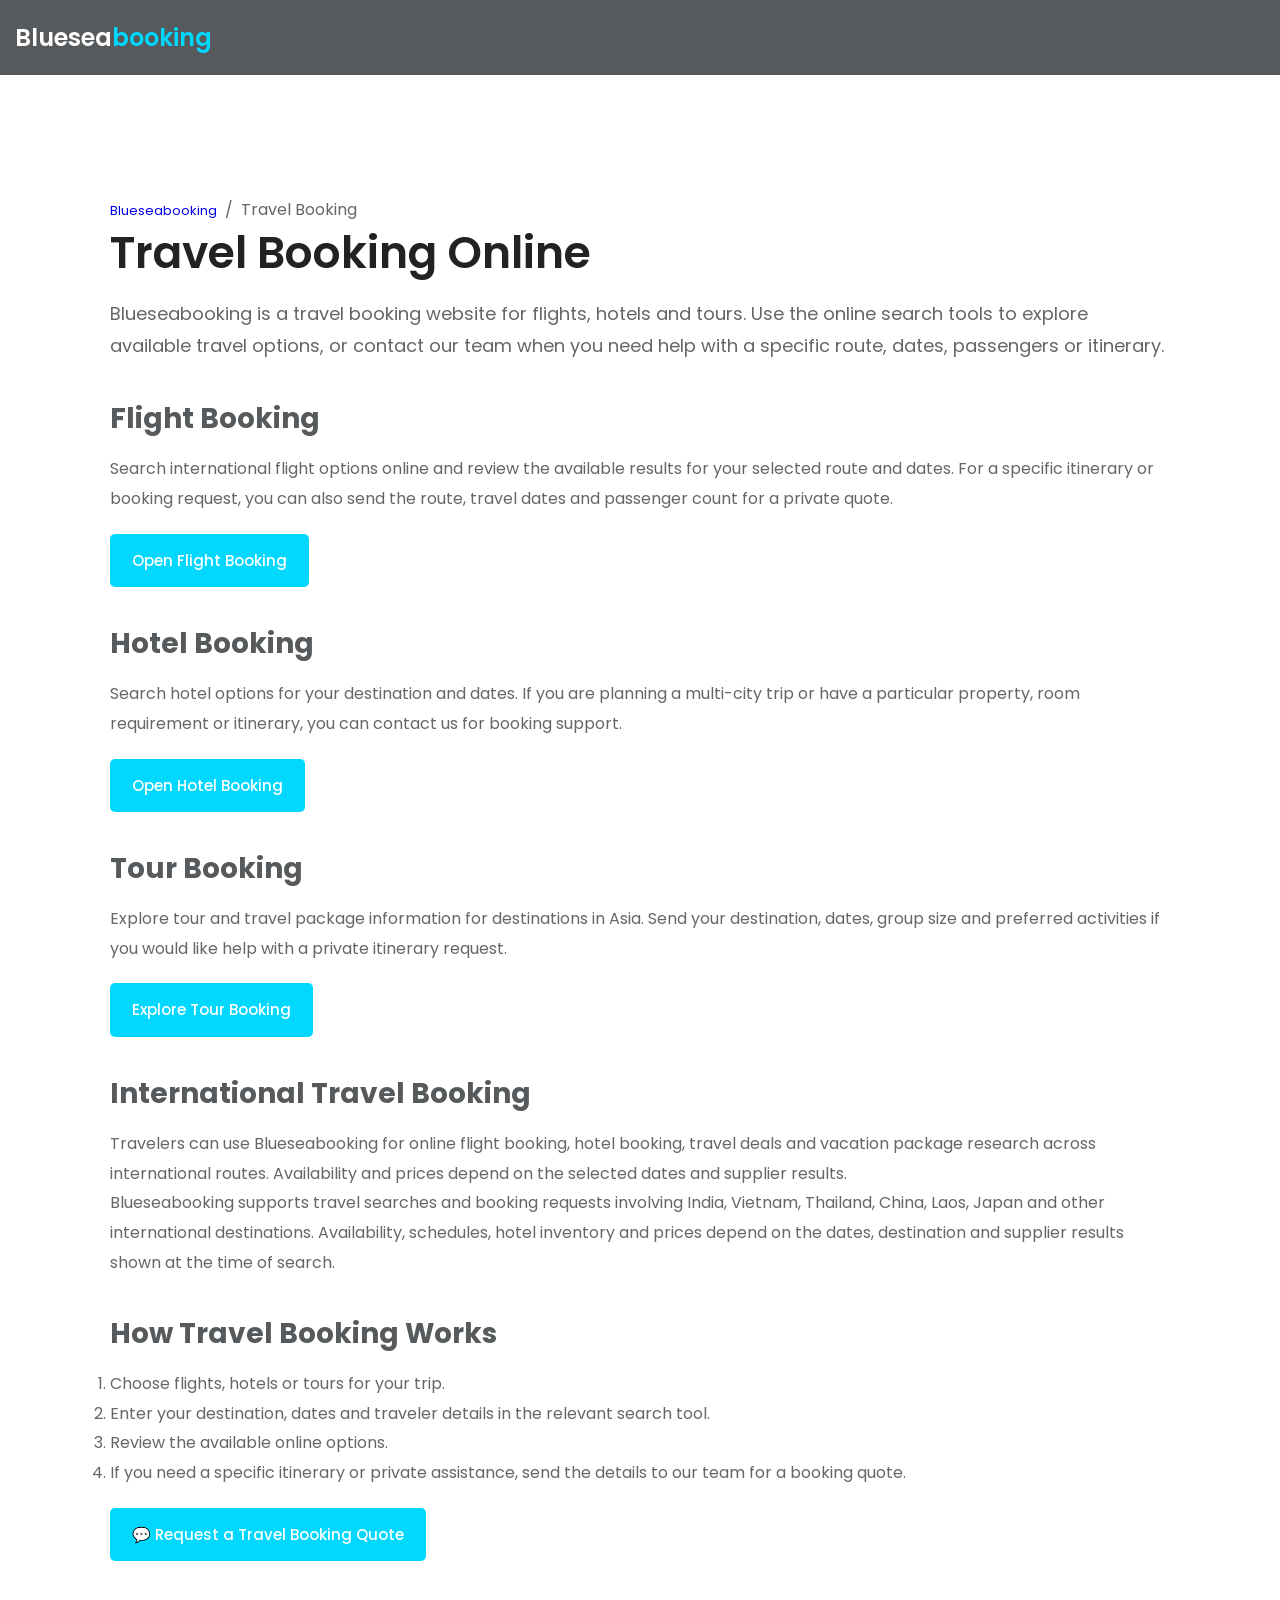
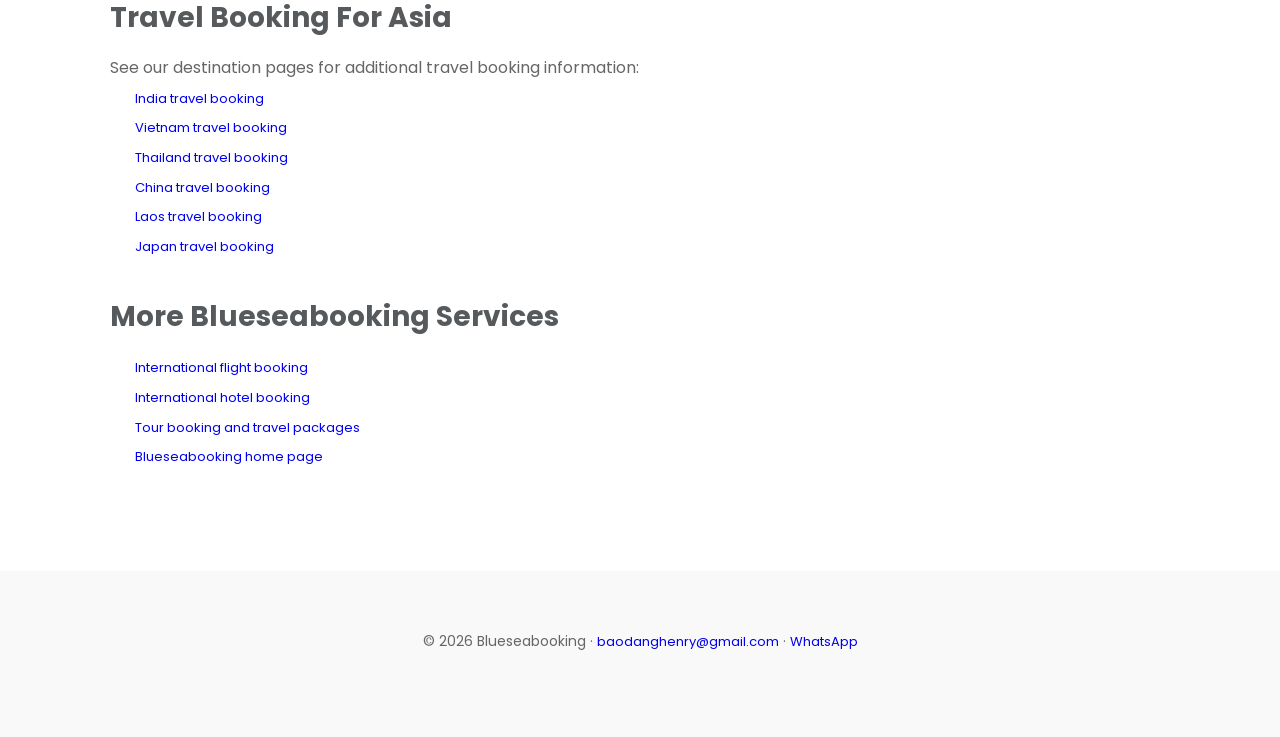
<file: booking/index.html>
<!DOCTYPE html>

<html lang="en">
<head>
<meta charset="utf-8"/>
<meta content="IE=edge" http-equiv="X-UA-Compatible"/>
<meta content="width=device-width, initial-scale=1" name="viewport"/>
<title>Travel Booking Online: Flights, Hotels &amp; Tours | Blueseabooking</title>
<meta content="Travel booking online for flights, hotels and tours. Search international travel options and explore flight booking, hotel booking and tour booking services with Blueseabooking." name="description"/>
<meta content="index, follow, max-image-preview:large" name="robots"/>
<link href="https://blueseabooking.com/booking/" rel="canonical"/>
<link href="../assets/logo/logo web blue.png" rel="shortcut icon" type="image/icon"/>
<meta content="website" property="og:type"/>
<meta content="en_US" property="og:locale"/>
<meta content="Blueseabooking" property="og:site_name"/>
<meta content="Travel Booking Online: Flights, Hotels &amp; Tours | Blueseabooking" property="og:title"/>
<meta content="Travel booking online for flights, hotels and tours. Search international travel options and explore flight booking, hotel booking and tour booking services with Blueseabooking." property="og:description"/>
<meta content="https://blueseabooking.com/booking/" property="og:url"/>
<meta content="https://blueseabooking.com/assets/og-image.png" property="og:image"/>
<meta content="1200" property="og:image:width"/>
<meta content="630" property="og:image:height"/>
<meta content="summary_large_image" name="twitter:card"/>
<meta content="Travel Booking Online: Flights, Hotels &amp; Tours | Blueseabooking" name="twitter:title"/>
<meta content="Travel booking online for flights, hotels and tours. Search international travel options and explore flight booking, hotel booking and tour booking services with Blueseabooking." name="twitter:description"/>
<meta content="https://blueseabooking.com/assets/og-image.png" name="twitter:image"/>
<link href="https://fonts.googleapis.com" rel="preconnect"/>
<link crossorigin="" href="https://fonts.gstatic.com" rel="preconnect"/>
<link href="../assets/css/style.css" rel="stylesheet"/>
<link href="https://fonts.googleapis.com/css?family=Poppins:400,500,600,700" rel="stylesheet"/>
<script type="application/ld+json">{"@context":"https://schema.org","@graph":[{"@type":"WebPage","@id":"https://blueseabooking.com/booking/#webpage","url":"https://blueseabooking.com/booking/","name":"Travel Booking Online: Flights, Hotels & Tours | Blueseabooking","description":"Travel booking online for flights, hotels and tours. Search international travel options and explore flight booking, hotel booking and tour booking services with Blueseabooking.","isPartOf":{"@id":"https://blueseabooking.com/#website"},"about":{"@id":"https://blueseabooking.com/#organization"},"inLanguage":"en","dateModified":"2026-09-27"},{"@type":"Service","name":"Travel Booking","serviceType":["Flight booking","Hotel booking","Tour booking"],"provider":{"@id":"https://blueseabooking.com/#organization"},"areaServed":"International","url":"https://blueseabooking.com/booking/","description":"Travel booking online for flights, hotels and tours. Search international travel options and explore flight booking, hotel booking and tour booking services with Blueseabooking."},{"@type":"BreadcrumbList","itemListElement":[{"@type":"ListItem","position":1,"name":"Blueseabooking","item":"https://blueseabooking.com/"},{"@type":"ListItem","position":2,"name":"Travel Booking","item":"https://blueseabooking.com/booking/"}]}]}</script>
</head>
<body>
<header class="header-area" style="background:#565a5c;">
<div class="container"><div class="row"><div class="col-sm-12" style="padding:20px 15px;">
<a href="../" style="color:#fff;font-size:24px;font-weight:600;">Bluesea<span style="color:#00d8ff;">booking</span></a>
</div></div></div>
</header>
<main class="seo-landing-page">
<div class="seo-container">
<p><a href="../">Blueseabooking</a>  /  Travel Booking</p>
<h1>Travel Booking Online</h1>
<p class="market-intro">Blueseabooking is a travel booking website for flights, hotels and tours. Use the online search tools to explore available travel options, or contact our team when you need help with a specific route, dates, passengers or itinerary.</p>
<h2>Flight Booking</h2>
<p>Search international flight options online and review the available results for your selected route and dates. For a specific itinerary or booking request, you can also send the route, travel dates and passenger count for a private quote.</p>
<p><a class="seo-cta" href="../flights/">Open Flight Booking</a></p>
<h2>Hotel Booking</h2>
<p>Search hotel options for your destination and dates. If you are planning a multi-city trip or have a particular property, room requirement or itinerary, you can contact us for booking support.</p>
<p><a class="seo-cta" href="../hotels/">Open Hotel Booking</a></p>
<h2>Tour Booking</h2>
<p>Explore tour and travel package information for destinations in Asia. Send your destination, dates, group size and preferred activities if you would like help with a private itinerary request.</p>
<p><a class="seo-cta" href="../tours/">Explore Tour Booking</a></p>
<h2>International Travel Booking</h2>
<p>Travelers can use Blueseabooking for online flight booking, hotel booking, travel deals and vacation package research across international routes. Availability and prices depend on the selected dates and supplier results.</p>
<p>Blueseabooking supports travel searches and booking requests involving India, Vietnam, Thailand, China, Laos, Japan and other international destinations. Availability, schedules, hotel inventory and prices depend on the dates, destination and supplier results shown at the time of search.</p>
<h2>How Travel Booking Works</h2>
<ol>
<li>Choose flights, hotels or tours for your trip.</li>
<li>Enter your destination, dates and traveler details in the relevant search tool.</li>
<li>Review the available online options.</li>
<li>If you need a specific itinerary or private assistance, send the details to our team for a booking quote.</li>
</ol>
<p><a class="seo-cta" href="https://wa.me/84797077347?text=Hi%2C%20I%20would%20like%20a%20travel%20booking%20quote." rel="noopener noreferrer" target="_blank">💬 Request a Travel Booking Quote</a></p>
<h2>Travel Booking for Asia</h2>
<p>See our destination pages for additional travel booking information:</p>
<ul>
<li><a href="../india/">India travel booking</a></li>
<li><a href="../vietnam/">Vietnam travel booking</a></li>
<li><a href="../thailand/">Thailand travel booking</a></li>
<li><a href="../china/">China travel booking</a></li>
<li><a href="../laos/">Laos travel booking</a></li>
<li><a href="../japan/">Japan travel booking</a></li>
</ul>
<h2>More Blueseabooking Services</h2>
<ul>
<li><a href="../flights/">International flight booking</a></li>
<li><a href="../hotels/">International hotel booking</a></li>
<li><a href="../tours/">Tour booking and travel packages</a></li>
<li><a href="../">Blueseabooking home page</a></li>
</ul>
</div>
</main>
<footer class="footer-copyright" style="padding-top:35px;"><div class="container"><p style="padding:25px 0;text-align:center;">© 2026 Blueseabooking · <a href="mailto:baodanghenry@gmail.com">baodanghenry@gmail.com</a> · <a href="https://wa.me/84797077347" rel="noopener noreferrer" target="_blank">WhatsApp</a></p></div></footer>
</body>
</html>
</file>
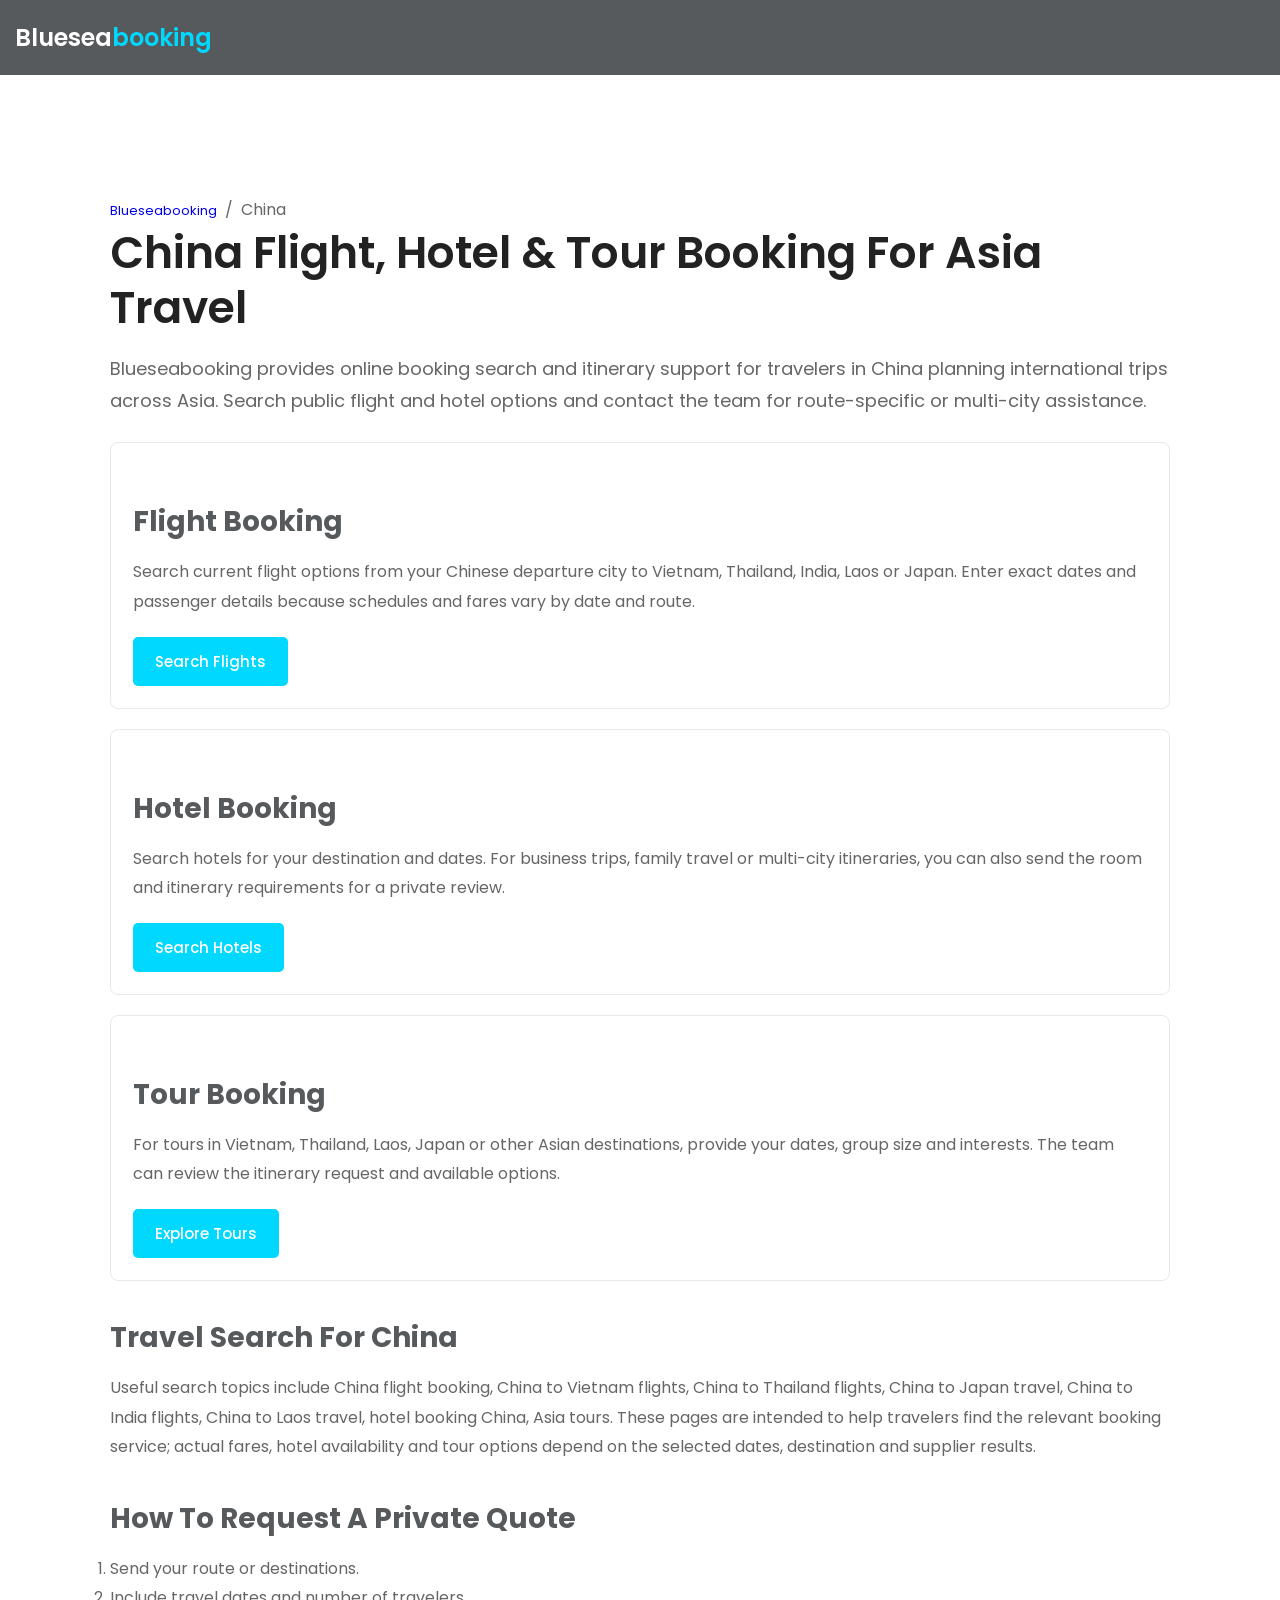
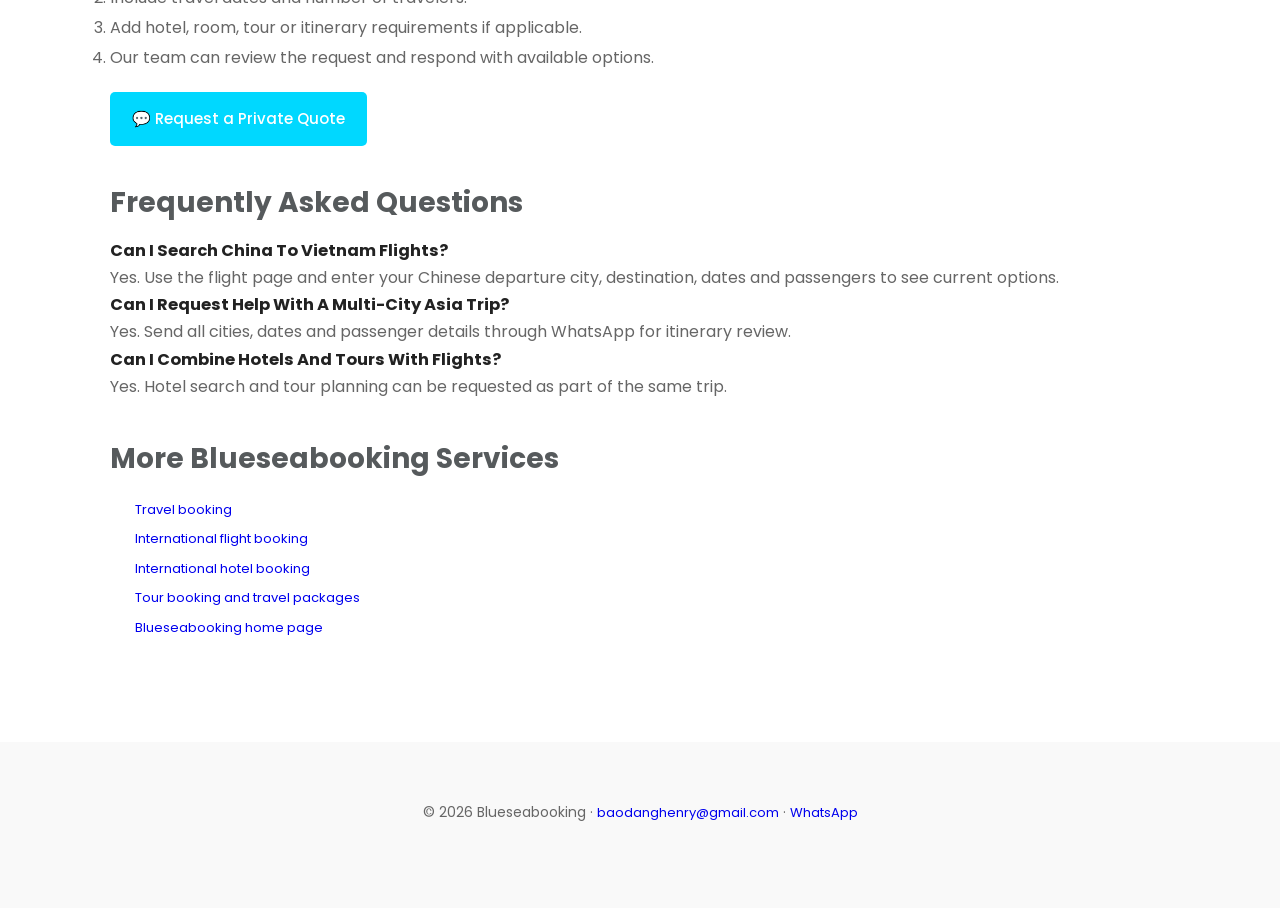
<file: china/index.html>
<!DOCTYPE html>

<html lang="en">
<head>
<meta charset="utf-8"/>
<meta content="IE=edge" http-equiv="X-UA-Compatible"/>
<meta content="width=device-width, initial-scale=1" name="viewport"/>
<title>China Flight &amp; Hotel Booking for Asia Travel | Blueseabooking</title>
<meta content="Flight and hotel booking for China and regional Asia travel. Explore routes to Vietnam, Thailand, India, Laos and Japan and request tour support from Blueseabooking." name="description"/>
<meta content="index, follow, max-image-preview:large" name="robots"/>
<link href="https://blueseabooking.com/china/" rel="canonical"/>
<link href="../assets/logo/logo web blue.png" rel="shortcut icon" type="image/icon"/>
<meta content="website" property="og:type"/>
<meta content="en_US" property="og:locale"/>
<meta content="Blueseabooking" property="og:site_name"/>
<meta content="China Flight &amp; Hotel Booking for Asia Travel | Blueseabooking" property="og:title"/>
<meta content="Flight and hotel booking for China and regional Asia travel. Explore routes to Vietnam, Thailand, India, Laos and Japan and request tour support from Blueseabooking." property="og:description"/>
<meta content="https://blueseabooking.com/china/" property="og:url"/>
<meta content="https://blueseabooking.com/assets/og-image.png" property="og:image"/>
<meta content="1200" property="og:image:width"/>
<meta content="630" property="og:image:height"/>
<meta content="summary_large_image" name="twitter:card"/>
<meta content="China Flight &amp; Hotel Booking for Asia Travel | Blueseabooking" name="twitter:title"/>
<meta content="Flight and hotel booking for China and regional Asia travel. Explore routes to Vietnam, Thailand, India, Laos and Japan and request tour support from Blueseabooking." name="twitter:description"/>
<meta content="https://blueseabooking.com/assets/og-image.png" name="twitter:image"/>
<link href="https://fonts.googleapis.com" rel="preconnect"/>
<link crossorigin="" href="https://fonts.gstatic.com" rel="preconnect"/>
<link href="../assets/css/style.css" rel="stylesheet"/>
<link href="https://fonts.googleapis.com/css?family=Poppins:400,500,600,700" rel="stylesheet"/>
<script type="application/ld+json">{"@context":"https://schema.org","@graph":[{"@type":"WebPage","@id":"https://blueseabooking.com/china/#webpage","url":"https://blueseabooking.com/china/","name":"China Flight & Hotel Booking for Asia Travel | Blueseabooking","description":"Flight and hotel booking for China and regional Asia travel. Explore routes to Vietnam, Thailand, India, Laos and Japan and request tour support from Blueseabooking.","isPartOf":{"@id":"https://blueseabooking.com/#website"},"about":{"@id":"https://blueseabooking.com/#organization"},"inLanguage":"en","dateModified":"2026-09-27"},{"@type":"Service","name":"Flight Booking Online","provider":{"@id":"https://blueseabooking.com/#organization"},"areaServed":{"@type":"Country","name":"China"},"serviceType":["Flight booking","Hotel booking","Tour booking"],"url":"https://blueseabooking.com/china/","description":"Flight and hotel booking for China and regional Asia travel. Explore routes to Vietnam, Thailand, India, Laos and Japan and request tour support from Blueseabooking."},{"@type":"BreadcrumbList","itemListElement":[{"@type":"ListItem","position":1,"name":"Blueseabooking","item":"https://blueseabooking.com/"},{"@type":"ListItem","position":2,"name":"China","item":"https://blueseabooking.com/china/"}]},{"@type":"FAQPage","mainEntity":[{"@type":"Question","name":"Can I search China to Vietnam flights?","acceptedAnswer":{"@type":"Answer","text":"Yes. Use the flight page and enter your Chinese departure city, destination, dates and passengers to see current options."}},{"@type":"Question","name":"Can I request help with a multi-city Asia trip?","acceptedAnswer":{"@type":"Answer","text":"Yes. Send all cities, dates and passenger details through WhatsApp for itinerary review."}},{"@type":"Question","name":"Can I combine hotels and tours with flights?","acceptedAnswer":{"@type":"Answer","text":"Yes. Hotel search and tour planning can be requested as part of the same trip."}}]}]}</script>
</head>
<body>
<header class="header-area" style="background:#565a5c;">
<div class="container"><div class="row"><div class="col-sm-12" style="padding:20px 15px;">
<a href="../" style="color:#fff;font-size:24px;font-weight:600;">Bluesea<span style="color:#00d8ff;">booking</span></a>
</div></div></div>
</header>
<main class="seo-landing-page">
<div class="seo-container">
<p><a href="../">Blueseabooking</a>  /  China</p>
<h1>China Flight, Hotel &amp; Tour Booking for Asia Travel</h1>
<p class="market-intro">Blueseabooking provides online booking search and itinerary support for travelers in China planning international trips across Asia. Search public flight and hotel options and contact the team for route-specific or multi-city assistance.</p>
<div class="market-grid row">
<div class="col-md-4"><div class="market-card"><h2>Flight Booking</h2><p>Search current flight options from your Chinese departure city to Vietnam, Thailand, India, Laos or Japan. Enter exact dates and passenger details because schedules and fares vary by date and route.</p><a class="seo-cta" href="../flights/">Search Flights</a></div></div>
<div class="col-md-4"><div class="market-card"><h2>Hotel Booking</h2><p>Search hotels for your destination and dates. For business trips, family travel or multi-city itineraries, you can also send the room and itinerary requirements for a private review.</p><a class="seo-cta" href="../hotels/">Search Hotels</a></div></div>
<div class="col-md-4"><div class="market-card"><h2>Tour Booking</h2><p>For tours in Vietnam, Thailand, Laos, Japan or other Asian destinations, provide your dates, group size and interests. The team can review the itinerary request and available options.</p><a class="seo-cta" href="../tours/">Explore Tours</a></div></div>
</div>
<h2>Travel Search for China</h2>
<p>Useful search topics include China flight booking, China to Vietnam flights, China to Thailand flights, China to Japan travel, China to India flights, China to Laos travel, hotel booking China, Asia tours. These pages are intended to help travelers find the relevant booking service; actual fares, hotel availability and tour options depend on the selected dates, destination and supplier results.</p>
<h2>How to Request a Private Quote</h2>
<ol><li>Send your route or destinations.</li><li>Include travel dates and number of travelers.</li><li>Add hotel, room, tour or itinerary requirements if applicable.</li><li>Our team can review the request and respond with available options.</li></ol>
<p><a class="seo-cta" href="https://wa.me/84797077347?text=Hi%2C%20I%20would%20like%20a%20private%20travel%20quote%20for%20China%20travel." rel="noopener noreferrer" target="_blank">💬 Request a Private Quote</a></p>
<h2>Frequently Asked Questions</h2>
<h3>Can I search China to Vietnam flights?</h3><p>Yes. Use the flight page and enter your Chinese departure city, destination, dates and passengers to see current options.</p><h3>Can I request help with a multi-city Asia trip?</h3><p>Yes. Send all cities, dates and passenger details through WhatsApp for itinerary review.</p><h3>Can I combine hotels and tours with flights?</h3><p>Yes. Hotel search and tour planning can be requested as part of the same trip.</p>
<h2>More Blueseabooking Services</h2>
<ul><li><a href="../booking/">Travel booking</a></li><li><a href="../flights/">International flight booking</a></li><li><a href="../hotels/">International hotel booking</a></li><li><a href="../tours/">Tour booking and travel packages</a></li><li><a href="../">Blueseabooking home page</a></li></ul>
</div></main>
<footer class="footer-copyright" style="padding-top:35px;"><div class="container"><p style="padding:25px 0;text-align:center;">© 2026 Blueseabooking · <a href="mailto:baodanghenry@gmail.com">baodanghenry@gmail.com</a> · <a href="https://wa.me/84797077347" rel="noopener noreferrer" target="_blank">WhatsApp</a></p></div></footer>
</body></html>
</file>
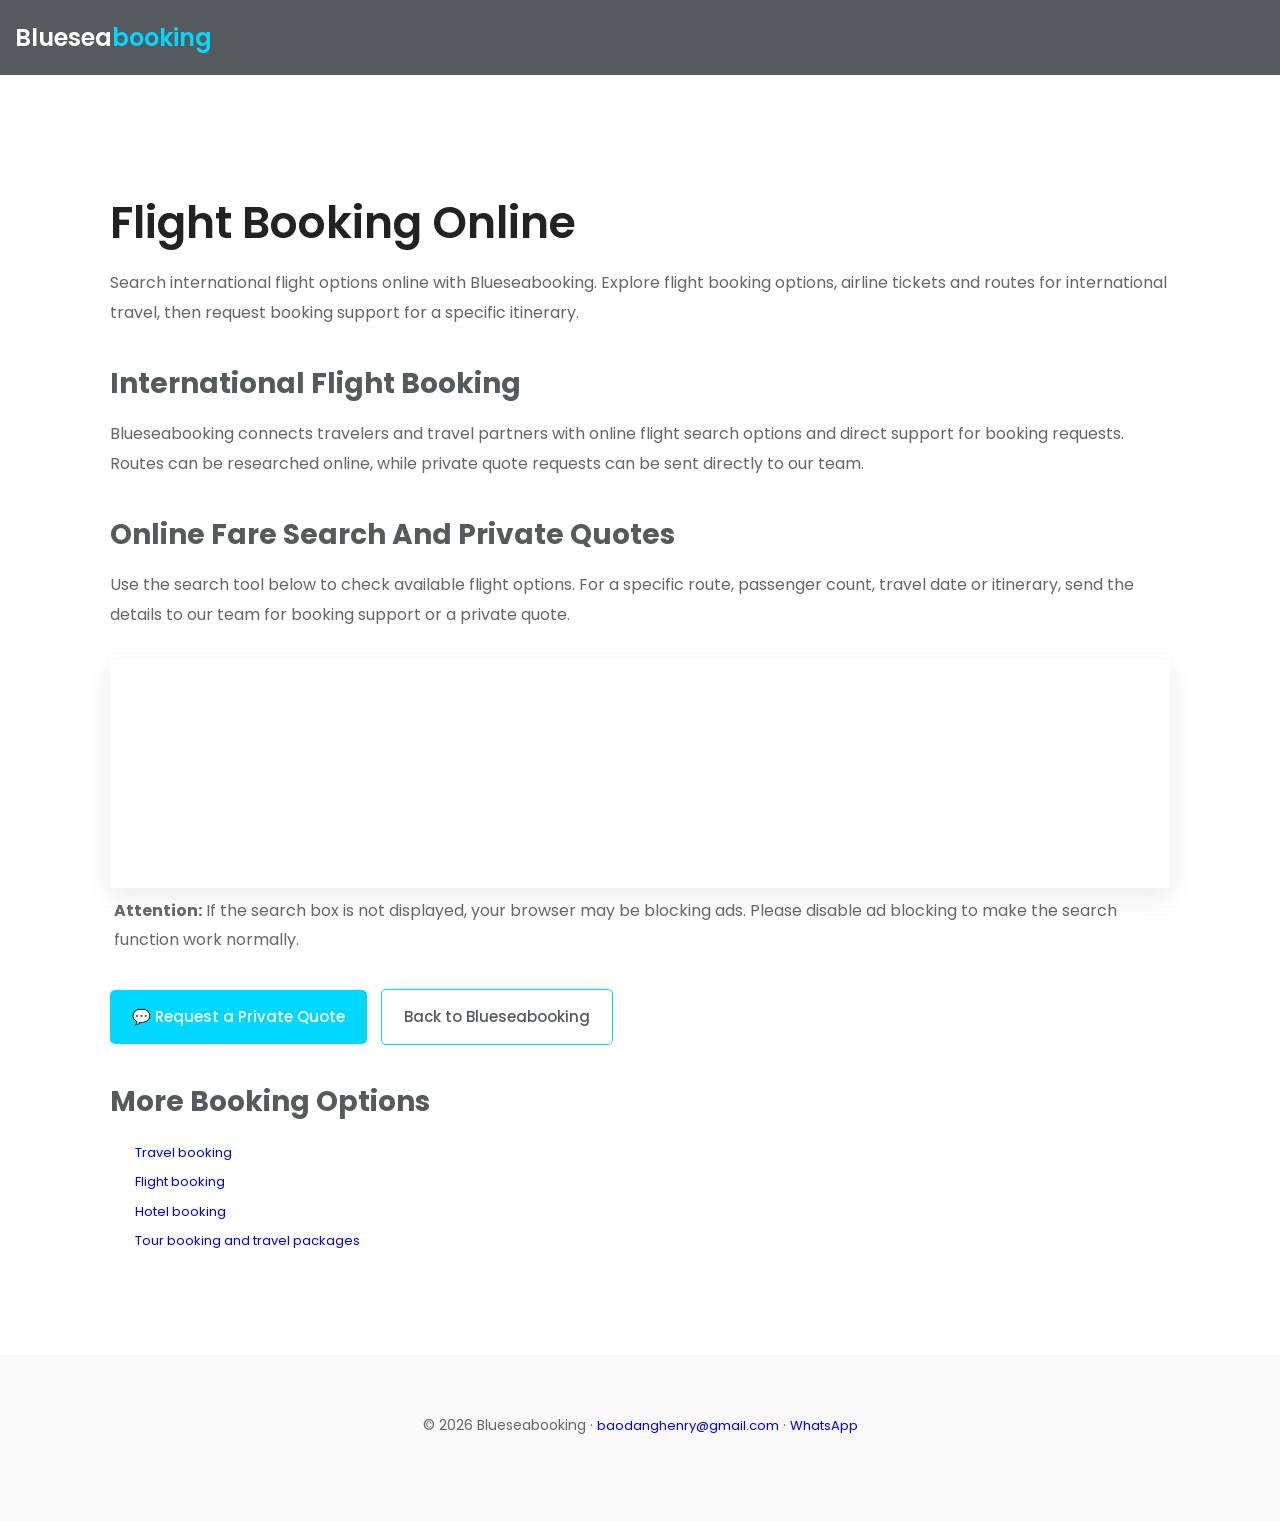
<file: flights/index.html>
<!DOCTYPE html>

<html lang="en">
<head>
<meta charset="utf-8"/>
<meta content="IE=edge" http-equiv="X-UA-Compatible"/>
<meta content="width=device-width, initial-scale=1" name="viewport"/>
<title>Flight Booking Online: International Flights | Blueseabooking</title>
<meta content="Flight booking online for international travel. Search flight options, compare available routes and explore airline ticket options with Blueseabooking." name="description"/>
<meta content="index, follow, max-image-preview:large" name="robots"/>
<link href="https://blueseabooking.com/flights/" rel="canonical"/>
<link href="../assets/logo/logo web blue.png" rel="shortcut icon" type="image/icon"/>
<meta content="website" property="og:type"/>
<meta content="en_US" property="og:locale"/>
<meta content="Blueseabooking" property="og:site_name"/>
<meta content="Flight Booking Online: International Flights | Blueseabooking" property="og:title"/>
<meta content="Flight booking online for international travel. Search flight options, compare available routes and explore airline ticket options with Blueseabooking." property="og:description"/>
<meta content="https://blueseabooking.com/flights/" property="og:url"/>
<meta content="https://blueseabooking.com/assets/og-image.png" property="og:image"/>
<meta content="summary_large_image" name="twitter:card"/>
<meta content="Flight Booking Online: International Flights | Blueseabooking" name="twitter:title"/>
<meta content="Flight booking online for international travel. Search flight options, compare available routes and explore airline ticket options with Blueseabooking." name="twitter:description"/>
<meta content="https://blueseabooking.com/assets/og-image.png" name="twitter:image"/>
<link href="https://fonts.googleapis.com" rel="preconnect"/>
<link crossorigin="" href="https://fonts.gstatic.com" rel="preconnect"/>
<link href="../assets/css/style.css" rel="stylesheet"/>
<link href="https://fonts.googleapis.com/css?family=Poppins:400,500,600,700" rel="stylesheet"/>
<script type="application/ld+json">{"@context":"https://schema.org","@graph":[{"@type":"WebPage","@id":"https://blueseabooking.com/flights/#webpage","url":"https://blueseabooking.com/flights/","name":"Flight Booking Online: International Flights | Blueseabooking","description":"Flight booking online for international travel. Search flight options, compare available routes and explore airline ticket options with Blueseabooking.","isPartOf":{"@id":"https://blueseabooking.com/#website"},"about":{"@id":"https://blueseabooking.com/#organization"},"inLanguage":"en","dateModified":"2026-09-27"},{"@type":"Service","name":"Flight Booking Online","provider":{"@id":"https://blueseabooking.com/#organization"},"areaServed":"International","url":"https://blueseabooking.com/flights/","description":"Flight booking online for international travel. Search flight options, compare available routes and explore airline ticket options with Blueseabooking."}]}</script>
<script type="application/ld+json">{"@context":"https://schema.org","@type":"BreadcrumbList","itemListElement":[{"@type":"ListItem","position":1,"name":"Blueseabooking","item":"https://blueseabooking.com/"},{"@type":"ListItem","position":2,"name":"Flight Booking","item":"https://blueseabooking.com/flights/"}]}</script>
<style>
.trip-fallback-wrap{position:relative;width:100%;margin:0 0 10px;}
.trip-fallback-wrap iframe{display:block;width:100%;height:220px;border:0;}
.trip-fallback{display:block;width:100%;box-sizing:border-box;margin:8px 0 0;padding:0 4px 4px;text-align:left;background:transparent;border:0;}
.trip-fallback-notice{margin:0;color:#fff;font-size:13px;line-height:1.5;font-weight:400;}

</style>
</head>
<body>
<header class="header-area" style="background:#565a5c;">
<div class="container">
<div class="row">
<div class="col-sm-12" style="padding:20px 15px;">
<a href="../" style="color:#fff;font-size:24px;font-weight:600;">Bluesea<span style="color:#00d8ff;">booking</span></a>
</div>
</div>
</div>
</header>
<main class="seo-landing-page">
<div class="seo-container">
<h1>Flight Booking Online</h1>
<p>Search international flight options online with Blueseabooking. Explore flight booking options, airline tickets and routes for international travel, then request booking support for a specific itinerary.</p>
<h2>International Flight Booking</h2><p>Blueseabooking connects travelers and travel partners with online flight search options and direct support for booking requests. Routes can be researched online, while private quote requests can be sent directly to our team.</p><h2>Online Fare Search and Private Quotes</h2><p>Use the search tool below to check available flight options. For a specific route, passenger count, travel date or itinerary, send the details to our team for booking support or a private quote.</p>
<div class="trip-fallback-wrap" data-trip-fallback-wrap="flight">
<iframe class="seo-iframe" frameborder="0" scrolling="no" src="https://www.trip.com/partners/ad/S19944360?Allianceid=10700740&amp;SID=332106111&amp;trip_sub1=" style="width:100%;height:220px;" title="Trip.com flight search"></iframe>
<div class="trip-fallback">
<p class="trip-fallback-notice"><strong>Attention:</strong> If the search box is not displayed, your browser may be blocking ads. Please disable ad blocking to make the search function work normally.</p>
</div>
</div>
<p><a class="seo-cta" href="https://wa.me/84797077347?text=Hi%2C%20I%20would%20like%20to%20book%20tickets%20with%20the%20best%20offer." rel="noopener noreferrer" target="_blank">💬 Request a Private Quote</a> <a class="seo-cta secondary" href="../">Back to Blueseabooking</a></p>
<h2>More Booking Options</h2>
<ul><li><a href="../booking/">Travel booking</a></li>
<li><a href="../flights/">Flight booking</a></li>
<li><a href="../hotels/">Hotel booking</a></li>
<li><a href="../tours/">Tour booking and travel packages</a></li>
</ul>
</div>
</main>
<footer class="footer-copyright" style="padding-top:35px;">
<div class="container"><p style="padding:25px 0;text-align:center;">© 2026 Blueseabooking · <a href="mailto:baodanghenry@gmail.com">baodanghenry@gmail.com</a> · <a href="https://wa.me/84797077347" rel="noopener noreferrer" target="_blank">WhatsApp</a></p></div>
</footer>
</body>
</html>
</file>
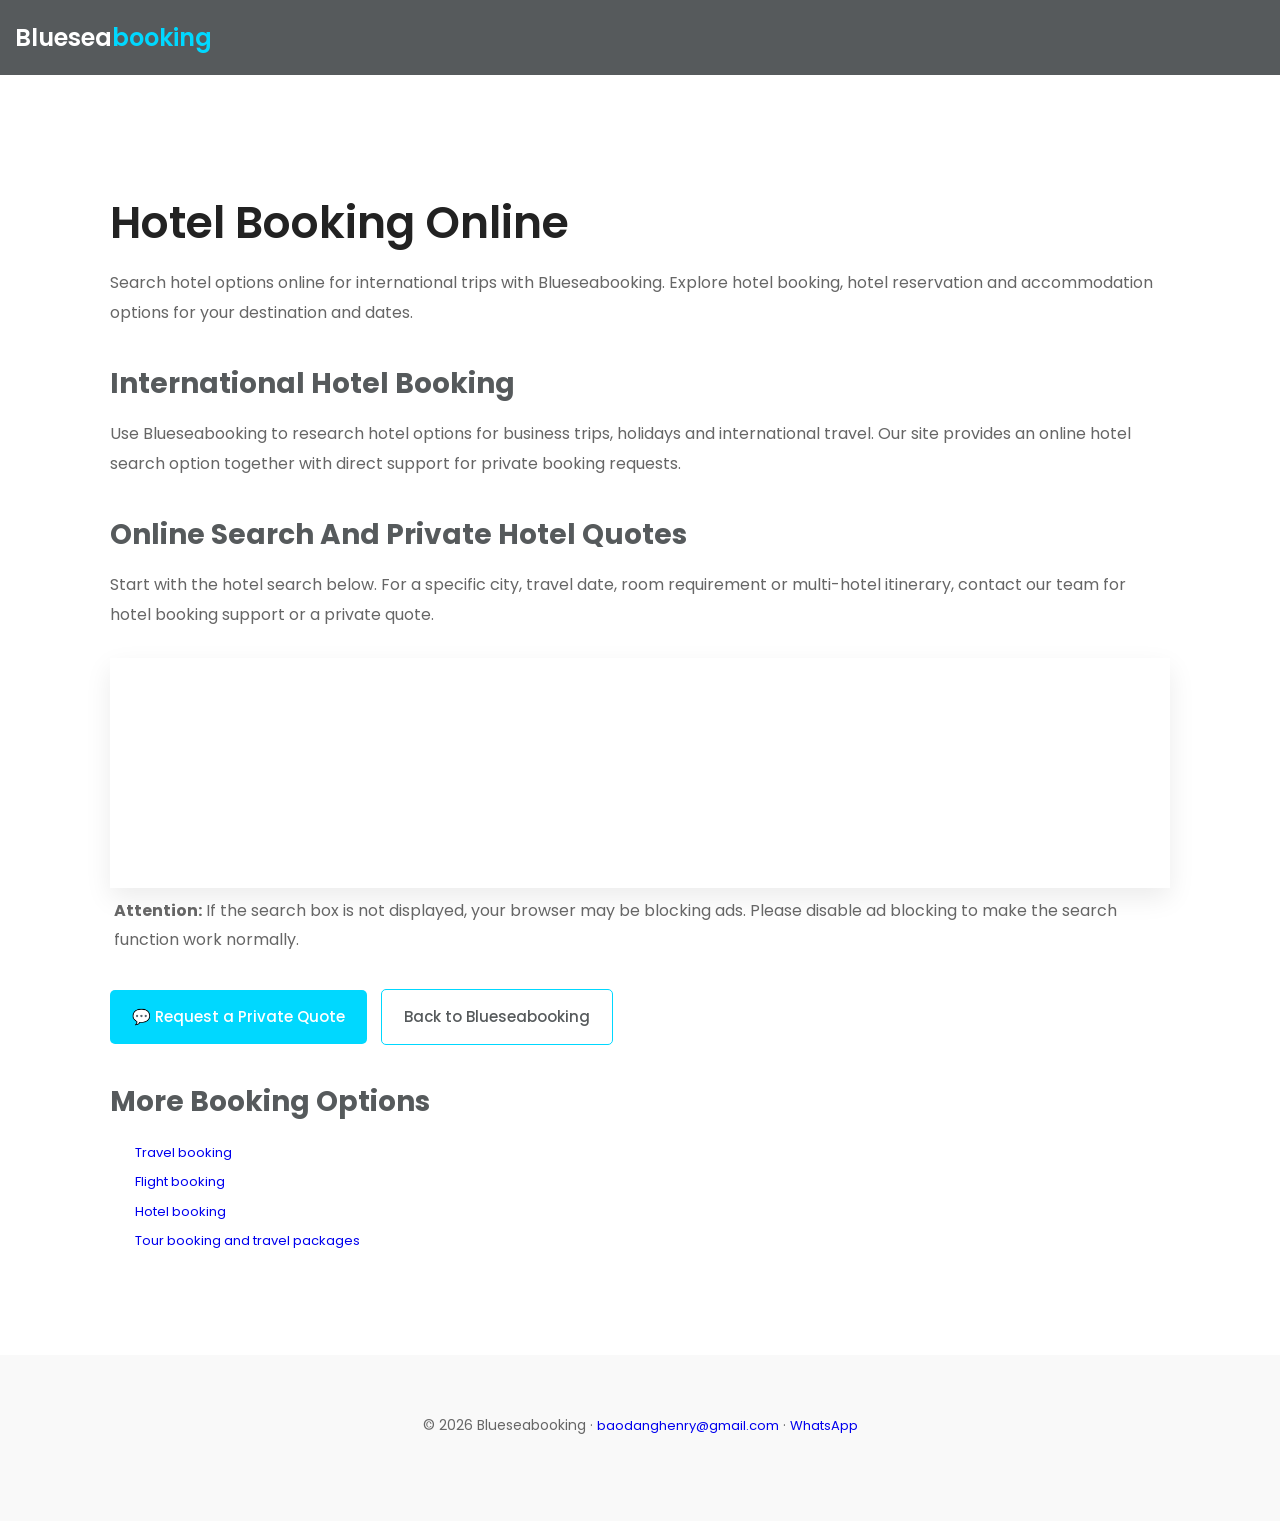
<file: hotels/index.html>
<!DOCTYPE html>

<html lang="en">
<head>
<meta charset="utf-8"/>
<meta content="IE=edge" http-equiv="X-UA-Compatible"/>
<meta content="width=device-width, initial-scale=1" name="viewport"/>
<title>Hotel Booking Online: International Hotels | Blueseabooking</title>
<meta content="Hotel booking online for international travel. Search hotel options for your destination and dates with Blueseabooking and explore hotel booking services." name="description"/>
<meta content="index, follow, max-image-preview:large" name="robots"/>
<link href="https://blueseabooking.com/hotels/" rel="canonical"/>
<link href="../assets/logo/logo web blue.png" rel="shortcut icon" type="image/icon"/>
<meta content="website" property="og:type"/>
<meta content="en_US" property="og:locale"/>
<meta content="Blueseabooking" property="og:site_name"/>
<meta content="Hotel Booking Online: International Hotels | Blueseabooking" property="og:title"/>
<meta content="Hotel booking online for international travel. Search hotel options for your destination and dates with Blueseabooking and explore hotel booking services." property="og:description"/>
<meta content="https://blueseabooking.com/hotels/" property="og:url"/>
<meta content="https://blueseabooking.com/assets/og-image.png" property="og:image"/>
<meta content="summary_large_image" name="twitter:card"/>
<meta content="Hotel Booking Online: International Hotels | Blueseabooking" name="twitter:title"/>
<meta content="Hotel booking online for international travel. Search hotel options for your destination and dates with Blueseabooking and explore hotel booking services." name="twitter:description"/>
<meta content="https://blueseabooking.com/assets/og-image.png" name="twitter:image"/>
<link href="https://fonts.googleapis.com" rel="preconnect"/>
<link crossorigin="" href="https://fonts.gstatic.com" rel="preconnect"/>
<link href="../assets/css/style.css" rel="stylesheet"/>
<link href="https://fonts.googleapis.com/css?family=Poppins:400,500,600,700" rel="stylesheet"/>
<script type="application/ld+json">{"@context":"https://schema.org","@graph":[{"@type":"WebPage","@id":"https://blueseabooking.com/hotels/#webpage","url":"https://blueseabooking.com/hotels/","name":"Hotel Booking Online: International Hotels | Blueseabooking","description":"Hotel booking online for international travel. Search hotel options for your destination and dates with Blueseabooking and explore hotel booking services.","isPartOf":{"@id":"https://blueseabooking.com/#website"},"about":{"@id":"https://blueseabooking.com/#organization"},"inLanguage":"en","dateModified":"2026-09-27"},{"@type":"Service","name":"Hotel Booking Online","provider":{"@id":"https://blueseabooking.com/#organization"},"areaServed":"International","url":"https://blueseabooking.com/hotels/","description":"Hotel booking online for international travel. Search hotel options for your destination and dates with Blueseabooking and explore hotel booking services."}]}</script>
<script type="application/ld+json">{"@context":"https://schema.org","@type":"BreadcrumbList","itemListElement":[{"@type":"ListItem","position":1,"name":"Blueseabooking","item":"https://blueseabooking.com/"},{"@type":"ListItem","position":2,"name":"Hotel Booking","item":"https://blueseabooking.com/hotels/"}]}</script>
<style>
.trip-fallback-wrap{position:relative;width:100%;margin:0 0 10px;}
.trip-fallback-wrap iframe{display:block;width:100%;height:220px;border:0;}
.trip-fallback{display:block;width:100%;box-sizing:border-box;margin:8px 0 0;padding:0 4px 4px;text-align:left;background:transparent;border:0;}
.trip-fallback-notice{margin:0;color:#fff;font-size:13px;line-height:1.5;font-weight:400;}

</style>
</head>
<body>
<header class="header-area" style="background:#565a5c;">
<div class="container">
<div class="row">
<div class="col-sm-12" style="padding:20px 15px;">
<a href="../" style="color:#fff;font-size:24px;font-weight:600;">Bluesea<span style="color:#00d8ff;">booking</span></a>
</div>
</div>
</div>
</header>
<main class="seo-landing-page">
<div class="seo-container">
<h1>Hotel Booking Online</h1>
<p>Search hotel options online for international trips with Blueseabooking. Explore hotel booking, hotel reservation and accommodation options for your destination and dates.</p>
<h2>International Hotel Booking</h2><p>Use Blueseabooking to research hotel options for business trips, holidays and international travel. Our site provides an online hotel search option together with direct support for private booking requests.</p><h2>Online Search and Private Hotel Quotes</h2><p>Start with the hotel search below. For a specific city, travel date, room requirement or multi-hotel itinerary, contact our team for hotel booking support or a private quote.</p>
<div class="trip-fallback-wrap" data-trip-fallback-wrap="hotel">
<iframe class="seo-iframe" frameborder="0" scrolling="no" src="https://www.trip.com/partners/ad/S19946229?Allianceid=10700740&amp;SID=332106111&amp;trip_sub1=" style="width:100%;height:220px;" title="Trip.com hotel search"></iframe>
<div class="trip-fallback">
<p class="trip-fallback-notice"><strong>Attention:</strong> If the search box is not displayed, your browser may be blocking ads. Please disable ad blocking to make the search function work normally.</p>
</div>
</div>
<p><a class="seo-cta" href="https://wa.me/84797077347?text=Hi%2C%20I%20would%20like%20to%20book%20a%20hotel%20with%20the%20best%20offer." rel="noopener noreferrer" target="_blank">💬 Request a Private Quote</a> <a class="seo-cta secondary" href="../">Back to Blueseabooking</a></p>
<h2>More Booking Options</h2>
<ul><li><a href="../booking/">Travel booking</a></li>
<li><a href="../flights/">Flight booking</a></li>
<li><a href="../hotels/">Hotel booking</a></li>
<li><a href="../tours/">Tour booking and travel packages</a></li>
</ul>
</div>
</main>
<footer class="footer-copyright" style="padding-top:35px;">
<div class="container"><p style="padding:25px 0;text-align:center;">© 2026 Blueseabooking · <a href="mailto:baodanghenry@gmail.com">baodanghenry@gmail.com</a> · <a href="https://wa.me/84797077347" rel="noopener noreferrer" target="_blank">WhatsApp</a></p></div>
</footer>
</body>
</html>
</file>
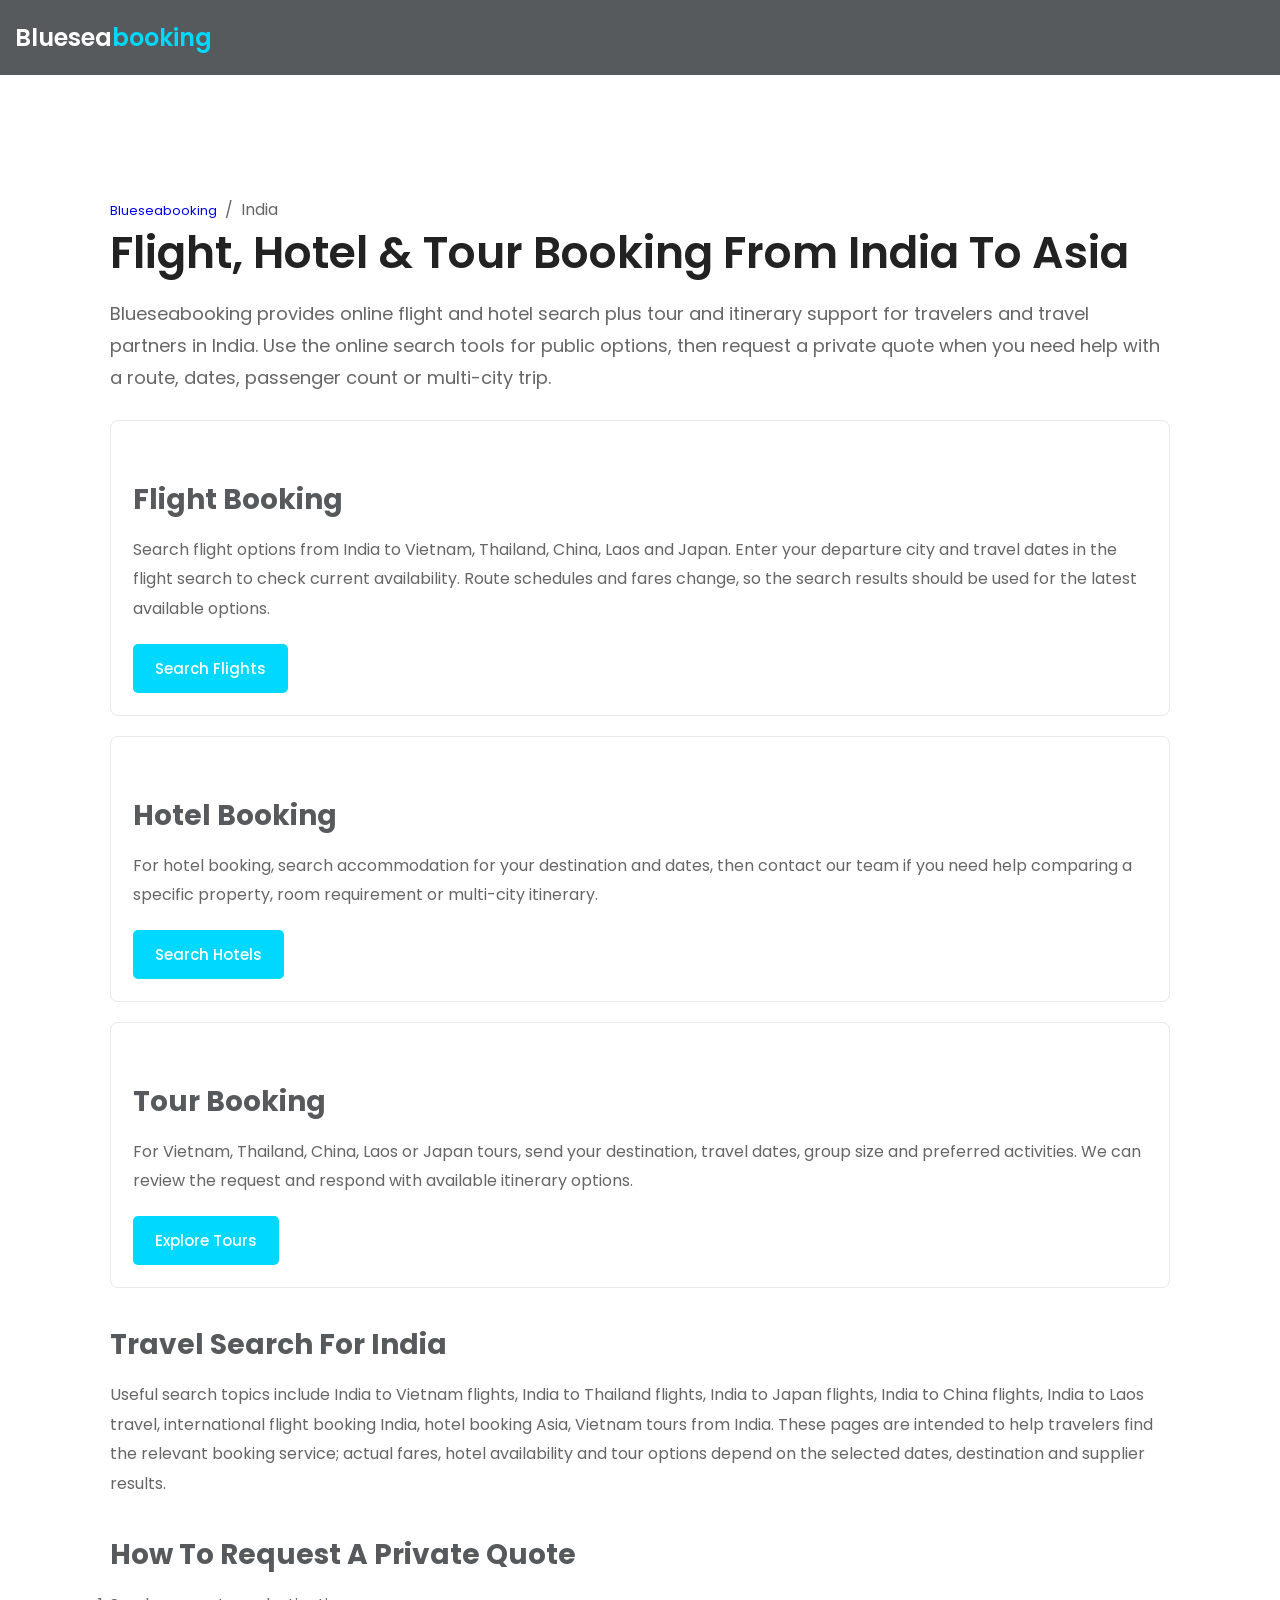
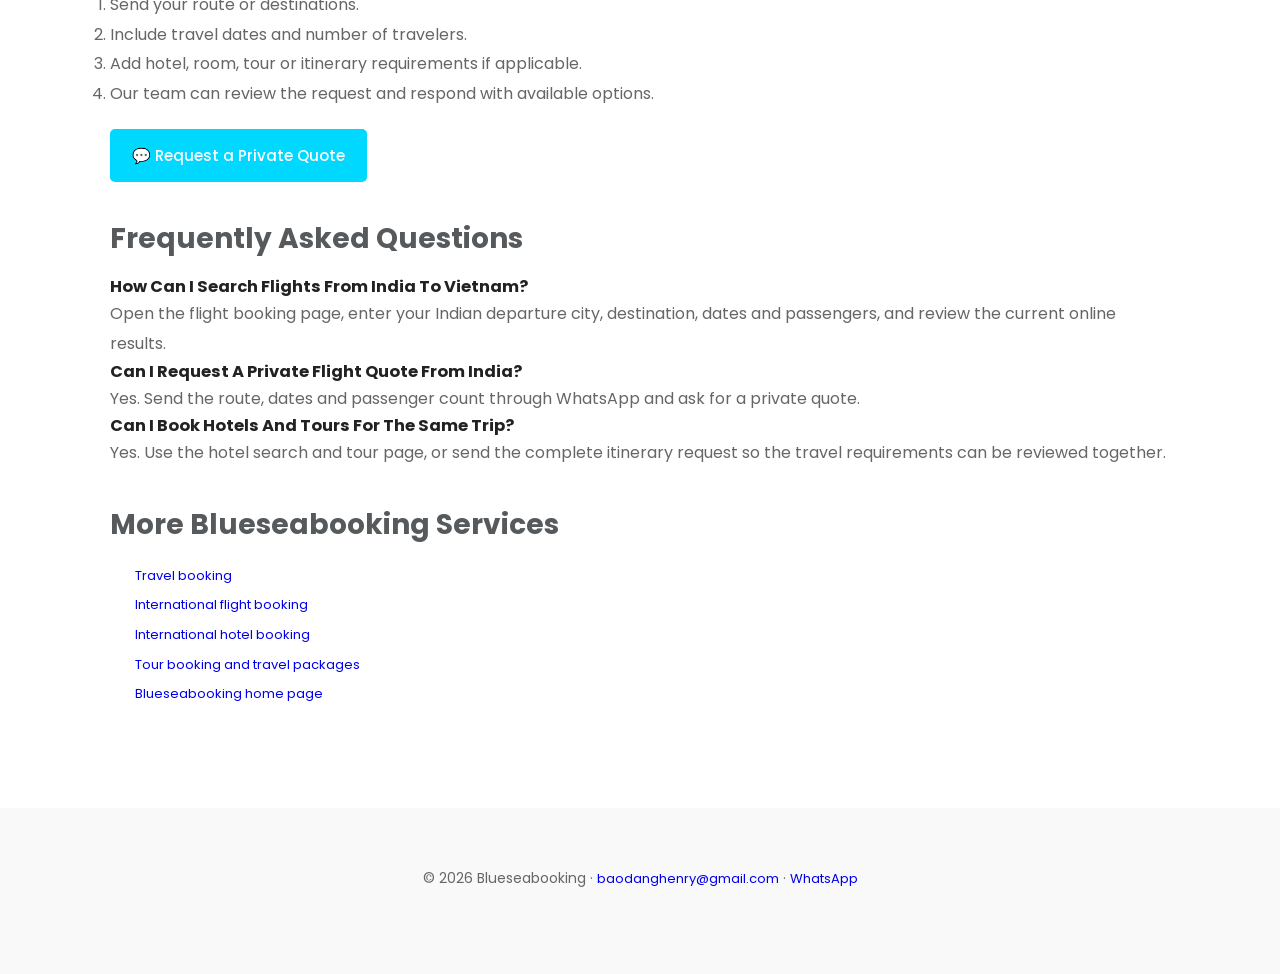
<file: india/index.html>
<!DOCTYPE html>

<html lang="en">
<head>
<meta charset="utf-8"/>
<meta content="IE=edge" http-equiv="X-UA-Compatible"/>
<meta content="width=device-width, initial-scale=1" name="viewport"/>
<title>India Flight &amp; Hotel Booking for Asia Travel | Blueseabooking</title>
<meta content="Flight and hotel booking from India to Vietnam, Thailand, China, Laos and Japan. Explore international travel options and tour planning with Blueseabooking." name="description"/>
<meta content="index, follow, max-image-preview:large" name="robots"/>
<link href="https://blueseabooking.com/india/" rel="canonical"/>
<link href="../assets/logo/logo web blue.png" rel="shortcut icon" type="image/icon"/>
<meta content="website" property="og:type"/>
<meta content="en_US" property="og:locale"/>
<meta content="Blueseabooking" property="og:site_name"/>
<meta content="India Flight &amp; Hotel Booking for Asia Travel | Blueseabooking" property="og:title"/>
<meta content="Flight and hotel booking from India to Vietnam, Thailand, China, Laos and Japan. Explore international travel options and tour planning with Blueseabooking." property="og:description"/>
<meta content="https://blueseabooking.com/india/" property="og:url"/>
<meta content="https://blueseabooking.com/assets/og-image.png" property="og:image"/>
<meta content="1200" property="og:image:width"/>
<meta content="630" property="og:image:height"/>
<meta content="summary_large_image" name="twitter:card"/>
<meta content="India Flight &amp; Hotel Booking for Asia Travel | Blueseabooking" name="twitter:title"/>
<meta content="Flight and hotel booking from India to Vietnam, Thailand, China, Laos and Japan. Explore international travel options and tour planning with Blueseabooking." name="twitter:description"/>
<meta content="https://blueseabooking.com/assets/og-image.png" name="twitter:image"/>
<link href="https://fonts.googleapis.com" rel="preconnect"/>
<link crossorigin="" href="https://fonts.gstatic.com" rel="preconnect"/>
<link href="../assets/css/style.css" rel="stylesheet"/>
<link href="https://fonts.googleapis.com/css?family=Poppins:400,500,600,700" rel="stylesheet"/>
<script type="application/ld+json">{"@context":"https://schema.org","@graph":[{"@type":"WebPage","@id":"https://blueseabooking.com/india/#webpage","url":"https://blueseabooking.com/india/","name":"India Flight & Hotel Booking for Asia Travel | Blueseabooking","description":"Flight and hotel booking from India to Vietnam, Thailand, China, Laos and Japan. Explore international travel options and tour planning with Blueseabooking.","isPartOf":{"@id":"https://blueseabooking.com/#website"},"about":{"@id":"https://blueseabooking.com/#organization"},"inLanguage":"en","dateModified":"2026-09-27"},{"@type":"Service","name":"Flight Booking Online","provider":{"@id":"https://blueseabooking.com/#organization"},"areaServed":{"@type":"Country","name":"India"},"serviceType":["Flight booking","Hotel booking","Tour booking"],"url":"https://blueseabooking.com/india/","description":"Flight and hotel booking from India to Vietnam, Thailand, China, Laos and Japan. Explore international travel options and tour planning with Blueseabooking."},{"@type":"BreadcrumbList","itemListElement":[{"@type":"ListItem","position":1,"name":"Blueseabooking","item":"https://blueseabooking.com/"},{"@type":"ListItem","position":2,"name":"India","item":"https://blueseabooking.com/india/"}]},{"@type":"FAQPage","mainEntity":[{"@type":"Question","name":"How can I search flights from India to Vietnam?","acceptedAnswer":{"@type":"Answer","text":"Open the flight booking page, enter your Indian departure city, destination, dates and passengers, and review the current online results."}},{"@type":"Question","name":"Can I request a private flight quote from India?","acceptedAnswer":{"@type":"Answer","text":"Yes. Send the route, dates and passenger count through WhatsApp and ask for a private quote."}},{"@type":"Question","name":"Can I book hotels and tours for the same trip?","acceptedAnswer":{"@type":"Answer","text":"Yes. Use the hotel search and tour page, or send the complete itinerary request so the travel requirements can be reviewed together."}}]}]}</script>
</head>
<body>
<header class="header-area" style="background:#565a5c;">
<div class="container"><div class="row"><div class="col-sm-12" style="padding:20px 15px;">
<a href="../" style="color:#fff;font-size:24px;font-weight:600;">Bluesea<span style="color:#00d8ff;">booking</span></a>
</div></div></div>
</header>
<main class="seo-landing-page">
<div class="seo-container">
<p><a href="../">Blueseabooking</a>  /  India</p>
<h1>Flight, Hotel &amp; Tour Booking from India to Asia</h1>
<p class="market-intro">Blueseabooking provides online flight and hotel search plus tour and itinerary support for travelers and travel partners in India. Use the online search tools for public options, then request a private quote when you need help with a route, dates, passenger count or multi-city trip.</p>
<div class="market-grid row">
<div class="col-md-4"><div class="market-card"><h2>Flight Booking</h2><p>Search flight options from India to Vietnam, Thailand, China, Laos and Japan. Enter your departure city and travel dates in the flight search to check current availability. Route schedules and fares change, so the search results should be used for the latest available options.</p><a class="seo-cta" href="../flights/">Search Flights</a></div></div>
<div class="col-md-4"><div class="market-card"><h2>Hotel Booking</h2><p>For hotel booking, search accommodation for your destination and dates, then contact our team if you need help comparing a specific property, room requirement or multi-city itinerary.</p><a class="seo-cta" href="../hotels/">Search Hotels</a></div></div>
<div class="col-md-4"><div class="market-card"><h2>Tour Booking</h2><p>For Vietnam, Thailand, China, Laos or Japan tours, send your destination, travel dates, group size and preferred activities. We can review the request and respond with available itinerary options.</p><a class="seo-cta" href="../tours/">Explore Tours</a></div></div>
</div>
<h2>Travel Search for India</h2>
<p>Useful search topics include India to Vietnam flights, India to Thailand flights, India to Japan flights, India to China flights, India to Laos travel, international flight booking India, hotel booking Asia, Vietnam tours from India. These pages are intended to help travelers find the relevant booking service; actual fares, hotel availability and tour options depend on the selected dates, destination and supplier results.</p>
<h2>How to Request a Private Quote</h2>
<ol><li>Send your route or destinations.</li><li>Include travel dates and number of travelers.</li><li>Add hotel, room, tour or itinerary requirements if applicable.</li><li>Our team can review the request and respond with available options.</li></ol>
<p><a class="seo-cta" href="https://wa.me/84797077347?text=Hi%2C%20I%20would%20like%20a%20private%20travel%20quote%20for%20India%20travel." rel="noopener noreferrer" target="_blank">💬 Request a Private Quote</a></p>
<h2>Frequently Asked Questions</h2>
<h3>How can I search flights from India to Vietnam?</h3><p>Open the flight booking page, enter your Indian departure city, destination, dates and passengers, and review the current online results.</p><h3>Can I request a private flight quote from India?</h3><p>Yes. Send the route, dates and passenger count through WhatsApp and ask for a private quote.</p><h3>Can I book hotels and tours for the same trip?</h3><p>Yes. Use the hotel search and tour page, or send the complete itinerary request so the travel requirements can be reviewed together.</p>
<h2>More Blueseabooking Services</h2>
<ul><li><a href="../booking/">Travel booking</a></li><li><a href="../flights/">International flight booking</a></li><li><a href="../hotels/">International hotel booking</a></li><li><a href="../tours/">Tour booking and travel packages</a></li><li><a href="../">Blueseabooking home page</a></li></ul>
</div></main>
<footer class="footer-copyright" style="padding-top:35px;"><div class="container"><p style="padding:25px 0;text-align:center;">© 2026 Blueseabooking · <a href="mailto:baodanghenry@gmail.com">baodanghenry@gmail.com</a> · <a href="https://wa.me/84797077347" rel="noopener noreferrer" target="_blank">WhatsApp</a></p></div></footer>
</body></html>
</file>
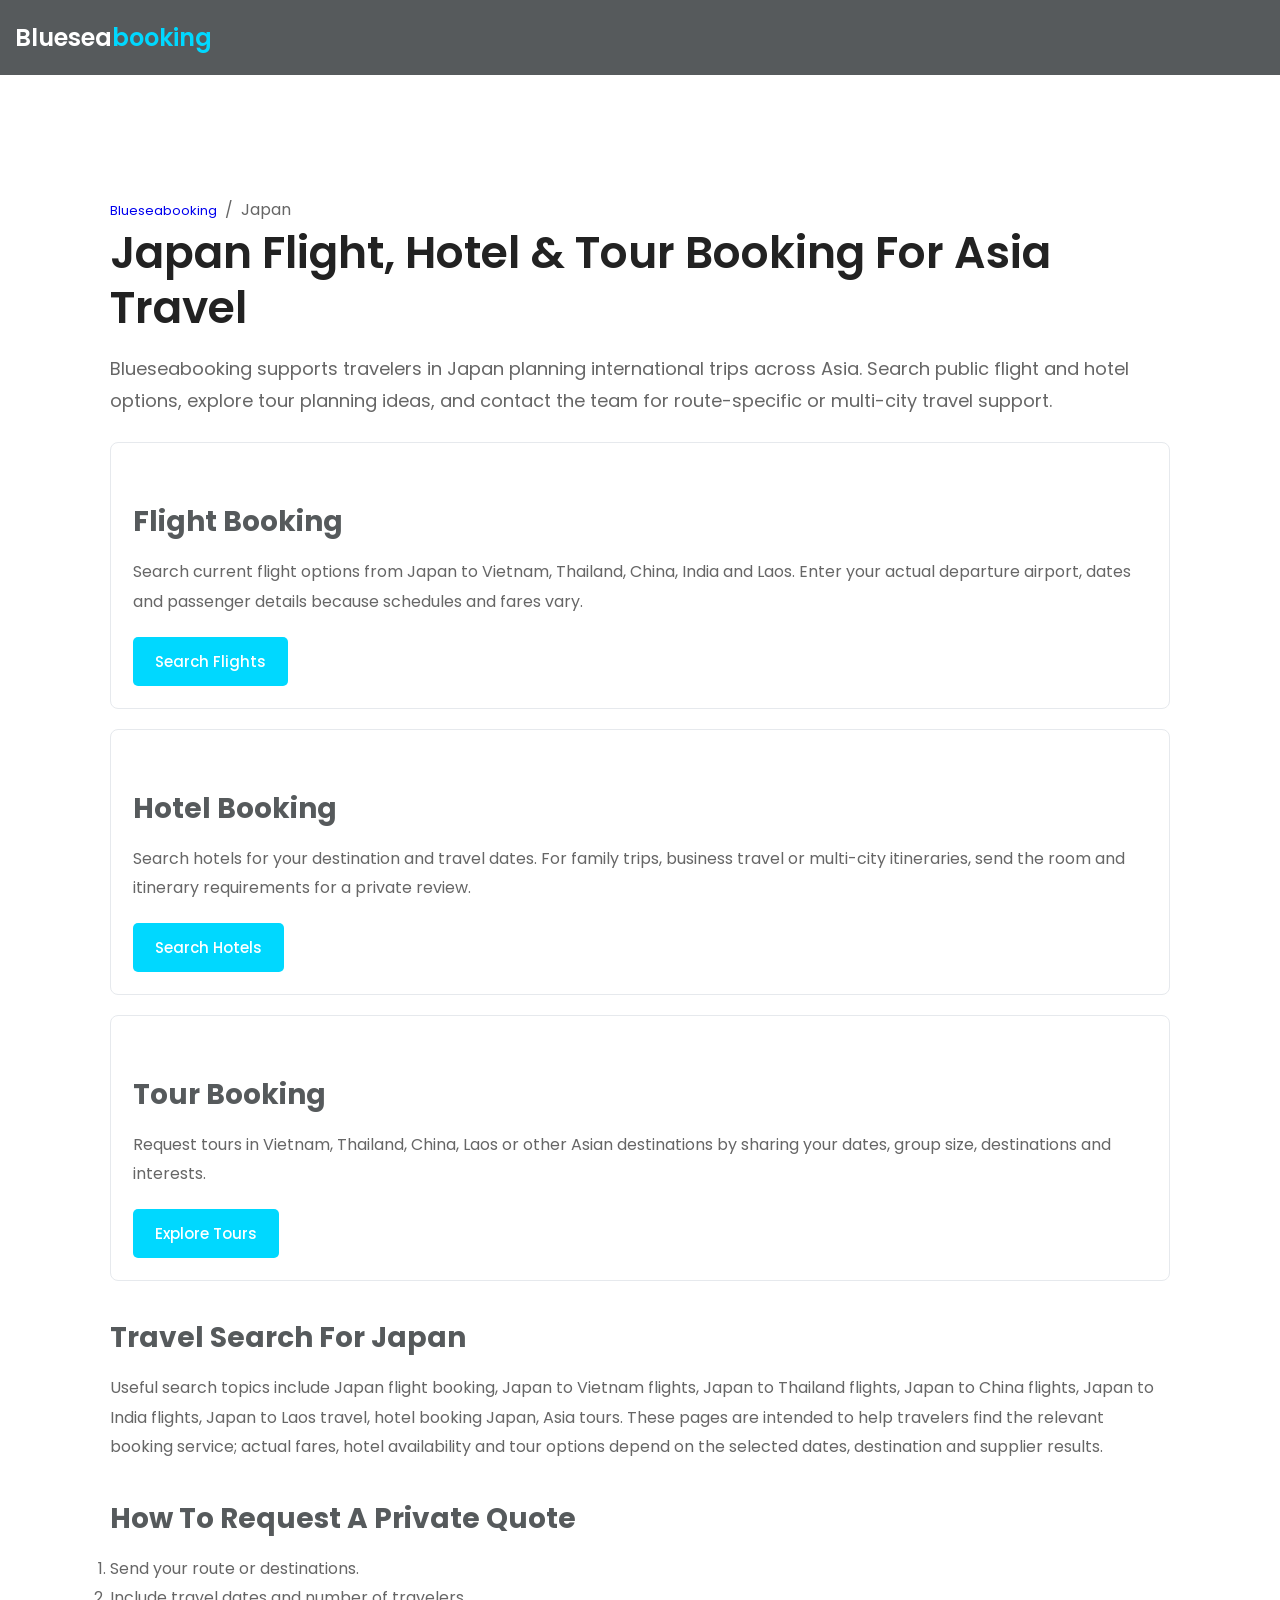
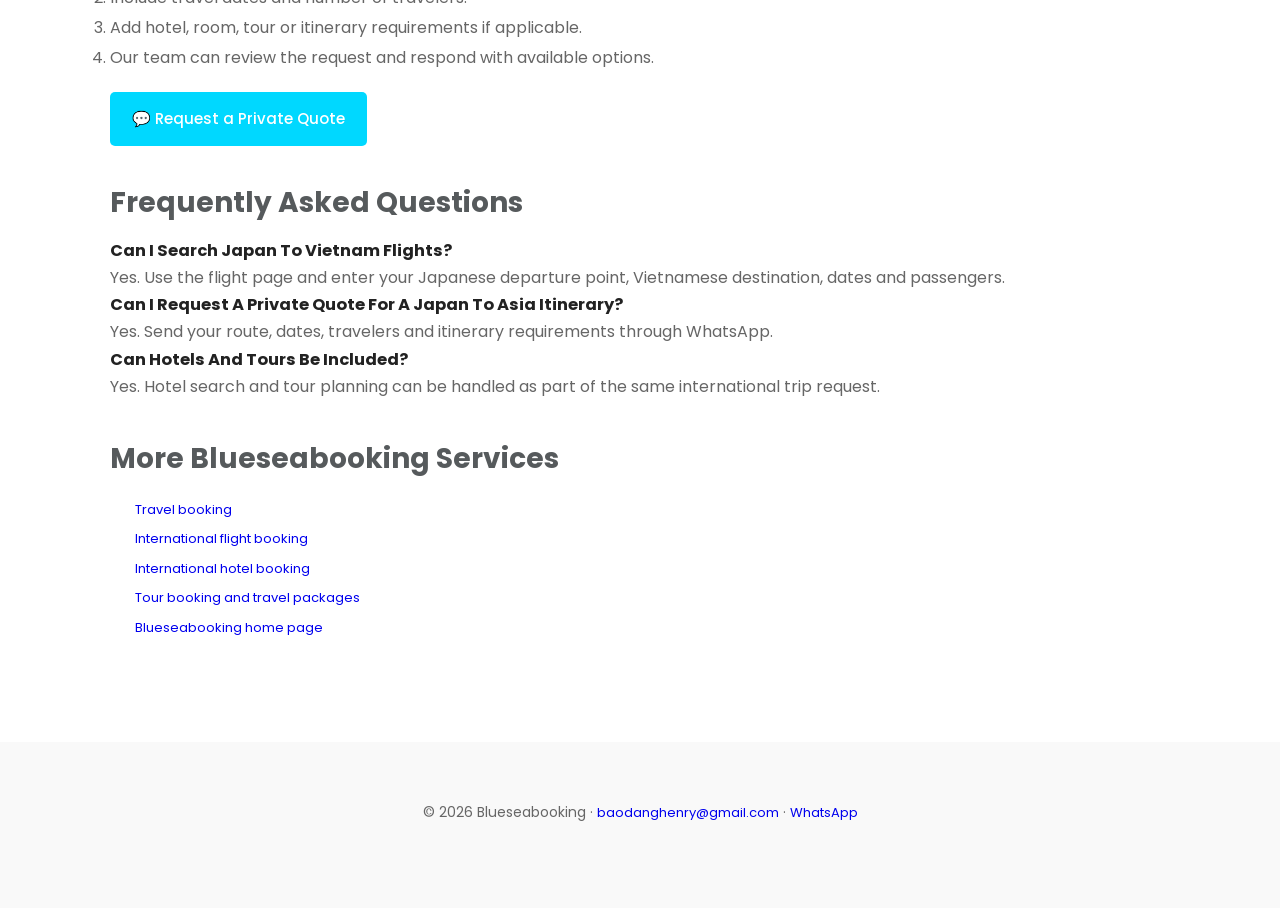
<file: japan/index.html>
<!DOCTYPE html>

<html lang="en">
<head>
<meta charset="utf-8"/>
<meta content="IE=edge" http-equiv="X-UA-Compatible"/>
<meta content="width=device-width, initial-scale=1" name="viewport"/>
<title>Japan Flight &amp; Hotel Booking for Asia Travel | Blueseabooking</title>
<meta content="Flight and hotel booking for Japan and regional Asia travel. Explore routes to Vietnam, Thailand, China, India and Laos and request tour support from Blueseabooking." name="description"/>
<meta content="index, follow, max-image-preview:large" name="robots"/>
<link href="https://blueseabooking.com/japan/" rel="canonical"/>
<link href="../assets/logo/logo web blue.png" rel="shortcut icon" type="image/icon"/>
<meta content="website" property="og:type"/>
<meta content="en_US" property="og:locale"/>
<meta content="Blueseabooking" property="og:site_name"/>
<meta content="Japan Flight &amp; Hotel Booking for Asia Travel | Blueseabooking" property="og:title"/>
<meta content="Flight and hotel booking for Japan and regional Asia travel. Explore routes to Vietnam, Thailand, China, India and Laos and request tour support from Blueseabooking." property="og:description"/>
<meta content="https://blueseabooking.com/japan/" property="og:url"/>
<meta content="https://blueseabooking.com/assets/og-image.png" property="og:image"/>
<meta content="1200" property="og:image:width"/>
<meta content="630" property="og:image:height"/>
<meta content="summary_large_image" name="twitter:card"/>
<meta content="Japan Flight &amp; Hotel Booking for Asia Travel | Blueseabooking" name="twitter:title"/>
<meta content="Flight and hotel booking for Japan and regional Asia travel. Explore routes to Vietnam, Thailand, China, India and Laos and request tour support from Blueseabooking." name="twitter:description"/>
<meta content="https://blueseabooking.com/assets/og-image.png" name="twitter:image"/>
<link href="https://fonts.googleapis.com" rel="preconnect"/>
<link crossorigin="" href="https://fonts.gstatic.com" rel="preconnect"/>
<link href="../assets/css/style.css" rel="stylesheet"/>
<link href="https://fonts.googleapis.com/css?family=Poppins:400,500,600,700" rel="stylesheet"/>
<script type="application/ld+json">{"@context":"https://schema.org","@graph":[{"@type":"WebPage","@id":"https://blueseabooking.com/japan/#webpage","url":"https://blueseabooking.com/japan/","name":"Japan Flight & Hotel Booking for Asia Travel | Blueseabooking","description":"Flight and hotel booking for Japan and regional Asia travel. Explore routes to Vietnam, Thailand, China, India and Laos and request tour support from Blueseabooking.","isPartOf":{"@id":"https://blueseabooking.com/#website"},"about":{"@id":"https://blueseabooking.com/#organization"},"inLanguage":"en","dateModified":"2026-09-27"},{"@type":"Service","name":"Flight Booking Online","provider":{"@id":"https://blueseabooking.com/#organization"},"areaServed":{"@type":"Country","name":"Japan"},"serviceType":["Flight booking","Hotel booking","Tour booking"],"url":"https://blueseabooking.com/japan/","description":"Flight and hotel booking for Japan and regional Asia travel. Explore routes to Vietnam, Thailand, China, India and Laos and request tour support from Blueseabooking."},{"@type":"BreadcrumbList","itemListElement":[{"@type":"ListItem","position":1,"name":"Blueseabooking","item":"https://blueseabooking.com/"},{"@type":"ListItem","position":2,"name":"Japan","item":"https://blueseabooking.com/japan/"}]},{"@type":"FAQPage","mainEntity":[{"@type":"Question","name":"Can I search Japan to Vietnam flights?","acceptedAnswer":{"@type":"Answer","text":"Yes. Use the flight page and enter your Japanese departure point, Vietnamese destination, dates and passengers."}},{"@type":"Question","name":"Can I request a private quote for a Japan to Asia itinerary?","acceptedAnswer":{"@type":"Answer","text":"Yes. Send your route, dates, travelers and itinerary requirements through WhatsApp."}},{"@type":"Question","name":"Can hotels and tours be included?","acceptedAnswer":{"@type":"Answer","text":"Yes. Hotel search and tour planning can be handled as part of the same international trip request."}}]}]}</script>
</head>
<body>
<header class="header-area" style="background:#565a5c;">
<div class="container"><div class="row"><div class="col-sm-12" style="padding:20px 15px;">
<a href="../" style="color:#fff;font-size:24px;font-weight:600;">Bluesea<span style="color:#00d8ff;">booking</span></a>
</div></div></div>
</header>
<main class="seo-landing-page">
<div class="seo-container">
<p><a href="../">Blueseabooking</a>  /  Japan</p>
<h1>Japan Flight, Hotel &amp; Tour Booking for Asia Travel</h1>
<p class="market-intro">Blueseabooking supports travelers in Japan planning international trips across Asia. Search public flight and hotel options, explore tour planning ideas, and contact the team for route-specific or multi-city travel support.</p>
<div class="market-grid row">
<div class="col-md-4"><div class="market-card"><h2>Flight Booking</h2><p>Search current flight options from Japan to Vietnam, Thailand, China, India and Laos. Enter your actual departure airport, dates and passenger details because schedules and fares vary.</p><a class="seo-cta" href="../flights/">Search Flights</a></div></div>
<div class="col-md-4"><div class="market-card"><h2>Hotel Booking</h2><p>Search hotels for your destination and travel dates. For family trips, business travel or multi-city itineraries, send the room and itinerary requirements for a private review.</p><a class="seo-cta" href="../hotels/">Search Hotels</a></div></div>
<div class="col-md-4"><div class="market-card"><h2>Tour Booking</h2><p>Request tours in Vietnam, Thailand, China, Laos or other Asian destinations by sharing your dates, group size, destinations and interests.</p><a class="seo-cta" href="../tours/">Explore Tours</a></div></div>
</div>
<h2>Travel Search for Japan</h2>
<p>Useful search topics include Japan flight booking, Japan to Vietnam flights, Japan to Thailand flights, Japan to China flights, Japan to India flights, Japan to Laos travel, hotel booking Japan, Asia tours. These pages are intended to help travelers find the relevant booking service; actual fares, hotel availability and tour options depend on the selected dates, destination and supplier results.</p>
<h2>How to Request a Private Quote</h2>
<ol><li>Send your route or destinations.</li><li>Include travel dates and number of travelers.</li><li>Add hotel, room, tour or itinerary requirements if applicable.</li><li>Our team can review the request and respond with available options.</li></ol>
<p><a class="seo-cta" href="https://wa.me/84797077347?text=Hi%2C%20I%20would%20like%20a%20private%20travel%20quote%20for%20Japan%20travel." rel="noopener noreferrer" target="_blank">💬 Request a Private Quote</a></p>
<h2>Frequently Asked Questions</h2>
<h3>Can I search Japan to Vietnam flights?</h3><p>Yes. Use the flight page and enter your Japanese departure point, Vietnamese destination, dates and passengers.</p><h3>Can I request a private quote for a Japan to Asia itinerary?</h3><p>Yes. Send your route, dates, travelers and itinerary requirements through WhatsApp.</p><h3>Can hotels and tours be included?</h3><p>Yes. Hotel search and tour planning can be handled as part of the same international trip request.</p>
<h2>More Blueseabooking Services</h2>
<ul><li><a href="../booking/">Travel booking</a></li><li><a href="../flights/">International flight booking</a></li><li><a href="../hotels/">International hotel booking</a></li><li><a href="../tours/">Tour booking and travel packages</a></li><li><a href="../">Blueseabooking home page</a></li></ul>
</div></main>
<footer class="footer-copyright" style="padding-top:35px;"><div class="container"><p style="padding:25px 0;text-align:center;">© 2026 Blueseabooking · <a href="mailto:baodanghenry@gmail.com">baodanghenry@gmail.com</a> · <a href="https://wa.me/84797077347" rel="noopener noreferrer" target="_blank">WhatsApp</a></p></div></footer>
</body></html>
</file>
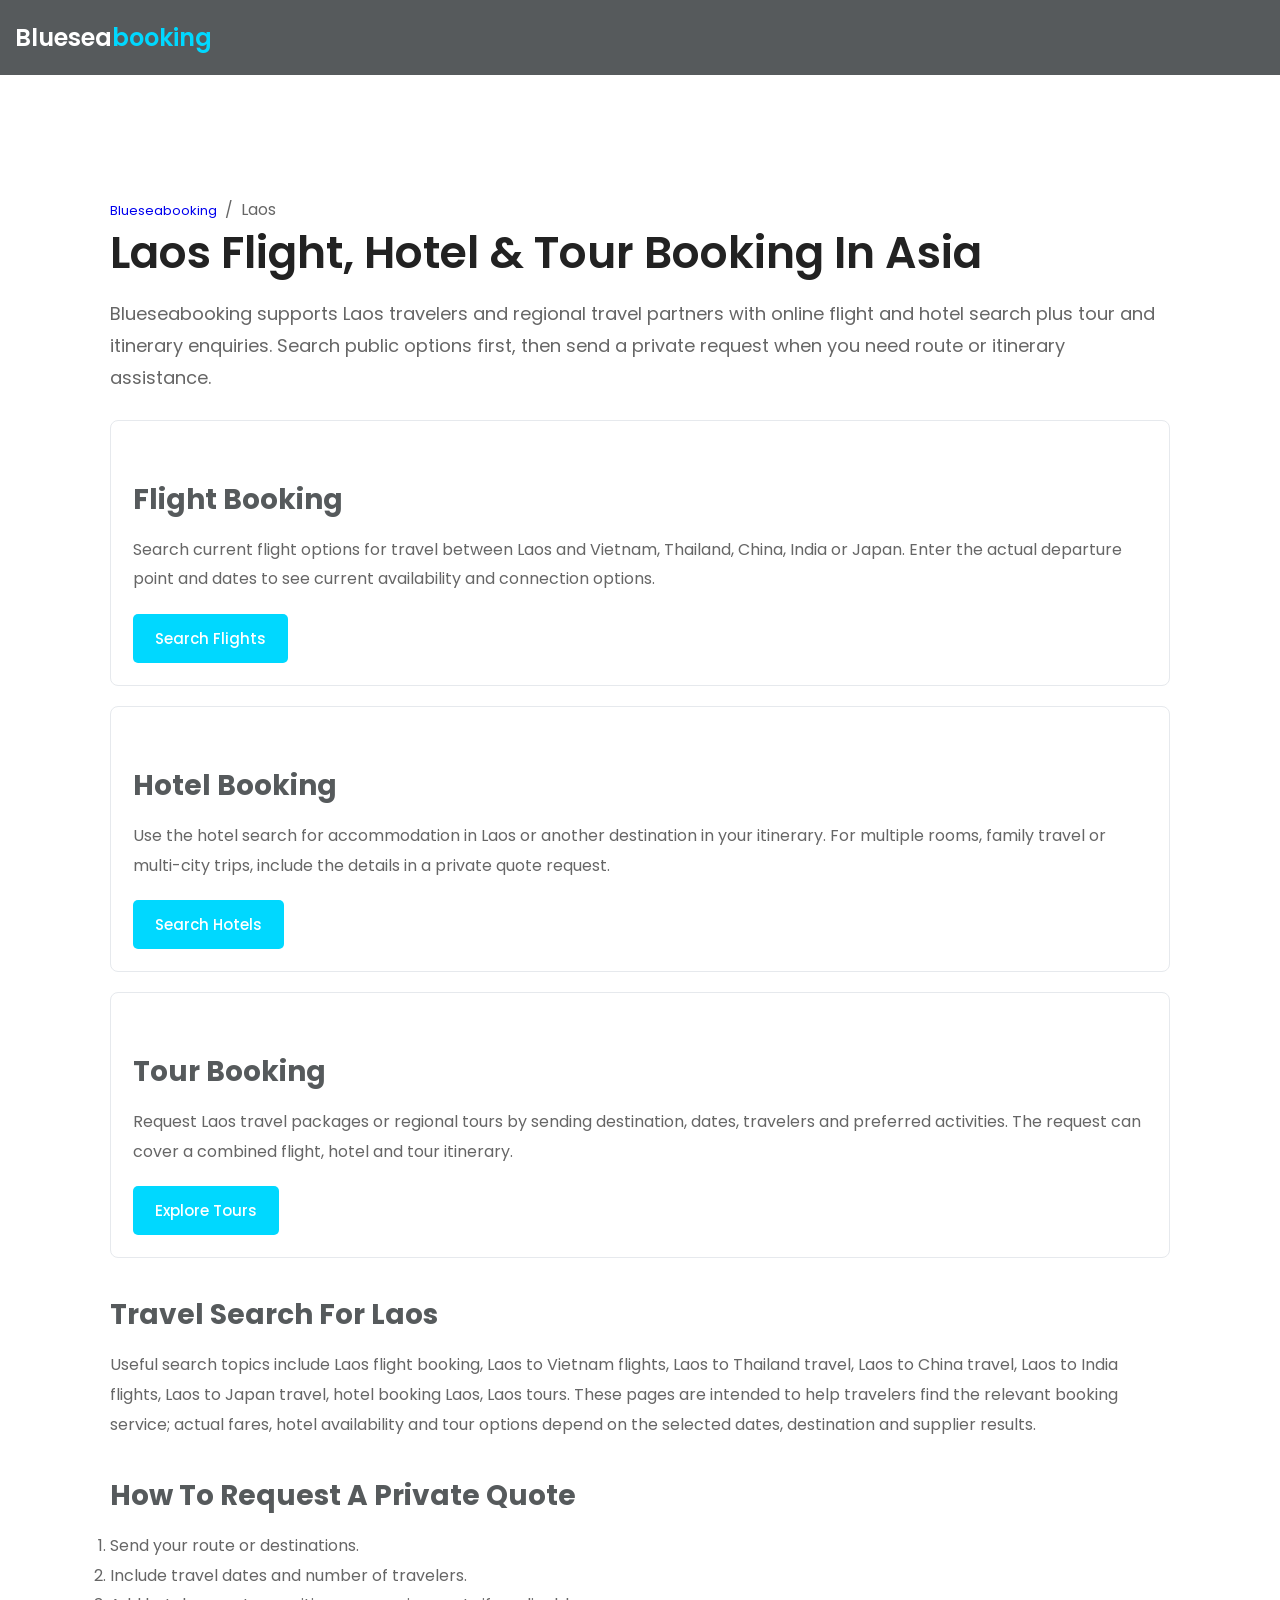
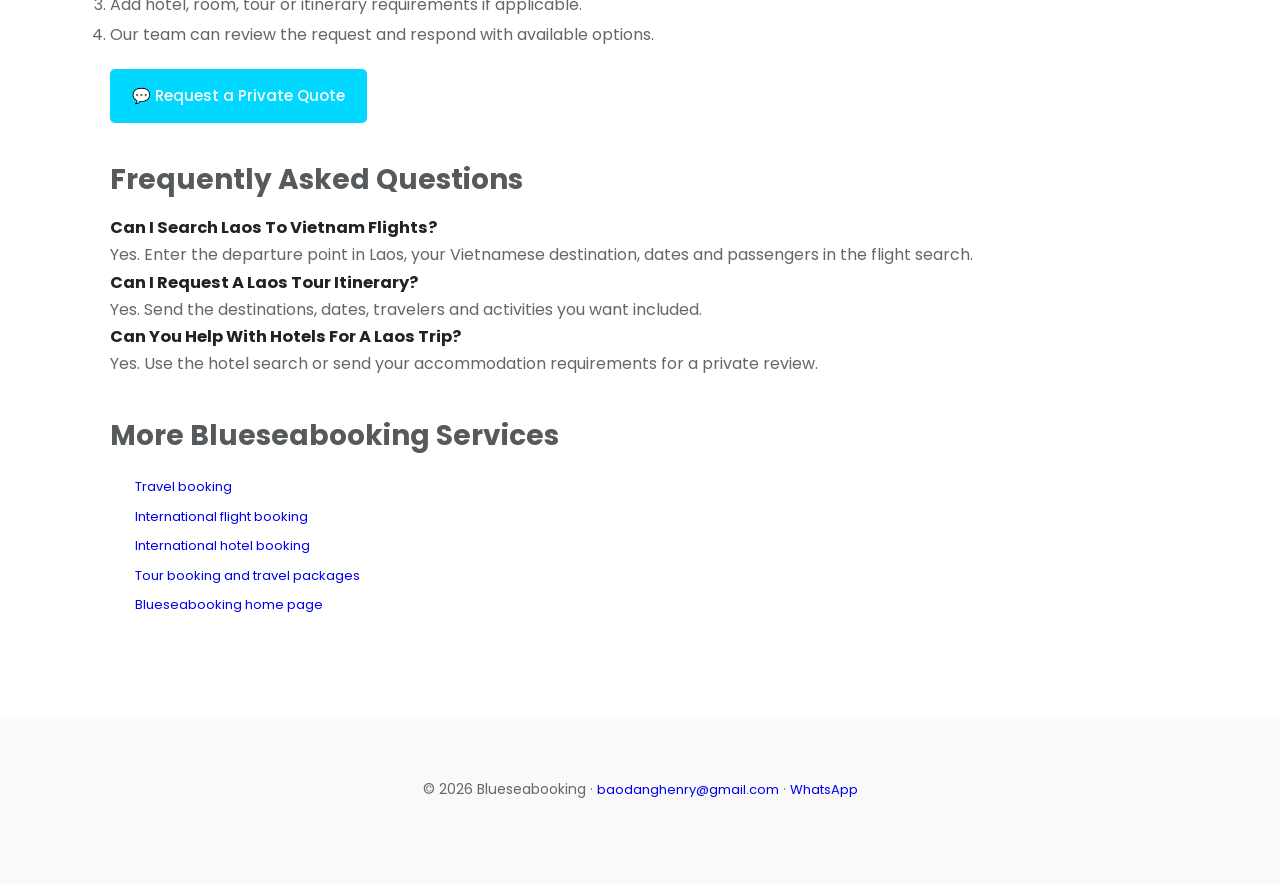
<file: laos/index.html>
<!DOCTYPE html>

<html lang="en">
<head>
<meta charset="utf-8"/>
<meta content="IE=edge" http-equiv="X-UA-Compatible"/>
<meta content="width=device-width, initial-scale=1" name="viewport"/>
<title>Laos Flight &amp; Hotel Booking for Asia Travel | Blueseabooking</title>
<meta content="Flight and hotel booking for Laos and regional Asia travel. Explore routes to Vietnam, Thailand, China, India and Japan and request tour support from Blueseabooking." name="description"/>
<meta content="index, follow, max-image-preview:large" name="robots"/>
<link href="https://blueseabooking.com/laos/" rel="canonical"/>
<link href="../assets/logo/logo web blue.png" rel="shortcut icon" type="image/icon"/>
<meta content="website" property="og:type"/>
<meta content="en_US" property="og:locale"/>
<meta content="Blueseabooking" property="og:site_name"/>
<meta content="Laos Flight &amp; Hotel Booking for Asia Travel | Blueseabooking" property="og:title"/>
<meta content="Flight and hotel booking for Laos and regional Asia travel. Explore routes to Vietnam, Thailand, China, India and Japan and request tour support from Blueseabooking." property="og:description"/>
<meta content="https://blueseabooking.com/laos/" property="og:url"/>
<meta content="https://blueseabooking.com/assets/og-image.png" property="og:image"/>
<meta content="1200" property="og:image:width"/>
<meta content="630" property="og:image:height"/>
<meta content="summary_large_image" name="twitter:card"/>
<meta content="Laos Flight &amp; Hotel Booking for Asia Travel | Blueseabooking" name="twitter:title"/>
<meta content="Flight and hotel booking for Laos and regional Asia travel. Explore routes to Vietnam, Thailand, China, India and Japan and request tour support from Blueseabooking." name="twitter:description"/>
<meta content="https://blueseabooking.com/assets/og-image.png" name="twitter:image"/>
<link href="https://fonts.googleapis.com" rel="preconnect"/>
<link crossorigin="" href="https://fonts.gstatic.com" rel="preconnect"/>
<link href="../assets/css/style.css" rel="stylesheet"/>
<link href="https://fonts.googleapis.com/css?family=Poppins:400,500,600,700" rel="stylesheet"/>
<script type="application/ld+json">{"@context":"https://schema.org","@graph":[{"@type":"WebPage","@id":"https://blueseabooking.com/laos/#webpage","url":"https://blueseabooking.com/laos/","name":"Laos Flight & Hotel Booking for Asia Travel | Blueseabooking","description":"Flight and hotel booking for Laos and regional Asia travel. Explore routes to Vietnam, Thailand, China, India and Japan and request tour support from Blueseabooking.","isPartOf":{"@id":"https://blueseabooking.com/#website"},"about":{"@id":"https://blueseabooking.com/#organization"},"inLanguage":"en","dateModified":"2026-09-27"},{"@type":"Service","name":"Flight Booking Online","provider":{"@id":"https://blueseabooking.com/#organization"},"areaServed":{"@type":"Country","name":"Laos"},"serviceType":["Flight booking","Hotel booking","Tour booking"],"url":"https://blueseabooking.com/laos/","description":"Flight and hotel booking for Laos and regional Asia travel. Explore routes to Vietnam, Thailand, China, India and Japan and request tour support from Blueseabooking."},{"@type":"BreadcrumbList","itemListElement":[{"@type":"ListItem","position":1,"name":"Blueseabooking","item":"https://blueseabooking.com/"},{"@type":"ListItem","position":2,"name":"Laos","item":"https://blueseabooking.com/laos/"}]},{"@type":"FAQPage","mainEntity":[{"@type":"Question","name":"Can I search Laos to Vietnam flights?","acceptedAnswer":{"@type":"Answer","text":"Yes. Enter the departure point in Laos, your Vietnamese destination, dates and passengers in the flight search."}},{"@type":"Question","name":"Can I request a Laos tour itinerary?","acceptedAnswer":{"@type":"Answer","text":"Yes. Send the destinations, dates, travelers and activities you want included."}},{"@type":"Question","name":"Can you help with hotels for a Laos trip?","acceptedAnswer":{"@type":"Answer","text":"Yes. Use the hotel search or send your accommodation requirements for a private review."}}]}]}</script>
</head>
<body>
<header class="header-area" style="background:#565a5c;">
<div class="container"><div class="row"><div class="col-sm-12" style="padding:20px 15px;">
<a href="../" style="color:#fff;font-size:24px;font-weight:600;">Bluesea<span style="color:#00d8ff;">booking</span></a>
</div></div></div>
</header>
<main class="seo-landing-page">
<div class="seo-container">
<p><a href="../">Blueseabooking</a>  /  Laos</p>
<h1>Laos Flight, Hotel &amp; Tour Booking in Asia</h1>
<p class="market-intro">Blueseabooking supports Laos travelers and regional travel partners with online flight and hotel search plus tour and itinerary enquiries. Search public options first, then send a private request when you need route or itinerary assistance.</p>
<div class="market-grid row">
<div class="col-md-4"><div class="market-card"><h2>Flight Booking</h2><p>Search current flight options for travel between Laos and Vietnam, Thailand, China, India or Japan. Enter the actual departure point and dates to see current availability and connection options.</p><a class="seo-cta" href="../flights/">Search Flights</a></div></div>
<div class="col-md-4"><div class="market-card"><h2>Hotel Booking</h2><p>Use the hotel search for accommodation in Laos or another destination in your itinerary. For multiple rooms, family travel or multi-city trips, include the details in a private quote request.</p><a class="seo-cta" href="../hotels/">Search Hotels</a></div></div>
<div class="col-md-4"><div class="market-card"><h2>Tour Booking</h2><p>Request Laos travel packages or regional tours by sending destination, dates, travelers and preferred activities. The request can cover a combined flight, hotel and tour itinerary.</p><a class="seo-cta" href="../tours/">Explore Tours</a></div></div>
</div>
<h2>Travel Search for Laos</h2>
<p>Useful search topics include Laos flight booking, Laos to Vietnam flights, Laos to Thailand travel, Laos to China travel, Laos to India flights, Laos to Japan travel, hotel booking Laos, Laos tours. These pages are intended to help travelers find the relevant booking service; actual fares, hotel availability and tour options depend on the selected dates, destination and supplier results.</p>
<h2>How to Request a Private Quote</h2>
<ol><li>Send your route or destinations.</li><li>Include travel dates and number of travelers.</li><li>Add hotel, room, tour or itinerary requirements if applicable.</li><li>Our team can review the request and respond with available options.</li></ol>
<p><a class="seo-cta" href="https://wa.me/84797077347?text=Hi%2C%20I%20would%20like%20a%20private%20travel%20quote%20for%20Laos%20travel." rel="noopener noreferrer" target="_blank">💬 Request a Private Quote</a></p>
<h2>Frequently Asked Questions</h2>
<h3>Can I search Laos to Vietnam flights?</h3><p>Yes. Enter the departure point in Laos, your Vietnamese destination, dates and passengers in the flight search.</p><h3>Can I request a Laos tour itinerary?</h3><p>Yes. Send the destinations, dates, travelers and activities you want included.</p><h3>Can you help with hotels for a Laos trip?</h3><p>Yes. Use the hotel search or send your accommodation requirements for a private review.</p>
<h2>More Blueseabooking Services</h2>
<ul><li><a href="../booking/">Travel booking</a></li><li><a href="../flights/">International flight booking</a></li><li><a href="../hotels/">International hotel booking</a></li><li><a href="../tours/">Tour booking and travel packages</a></li><li><a href="../">Blueseabooking home page</a></li></ul>
</div></main>
<footer class="footer-copyright" style="padding-top:35px;"><div class="container"><p style="padding:25px 0;text-align:center;">© 2026 Blueseabooking · <a href="mailto:baodanghenry@gmail.com">baodanghenry@gmail.com</a> · <a href="https://wa.me/84797077347" rel="noopener noreferrer" target="_blank">WhatsApp</a></p></div></footer>
</body></html>
</file>
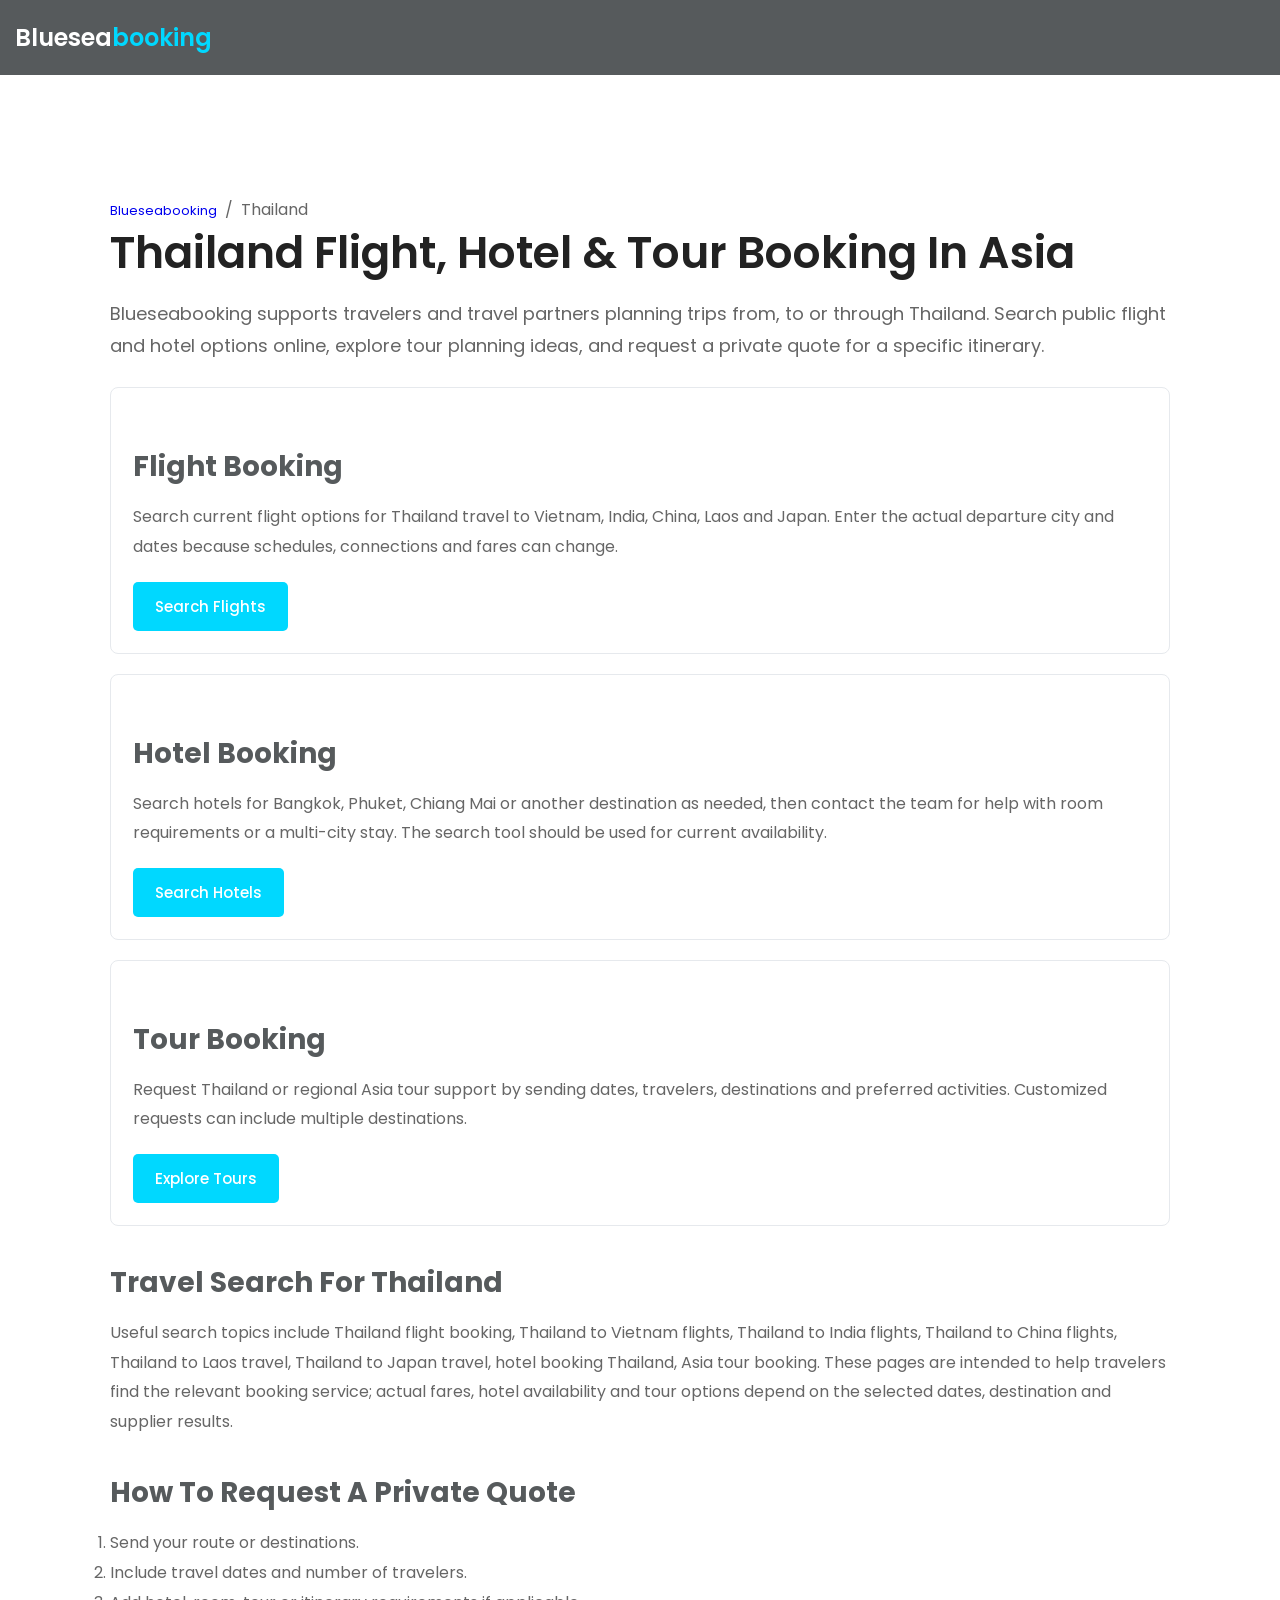
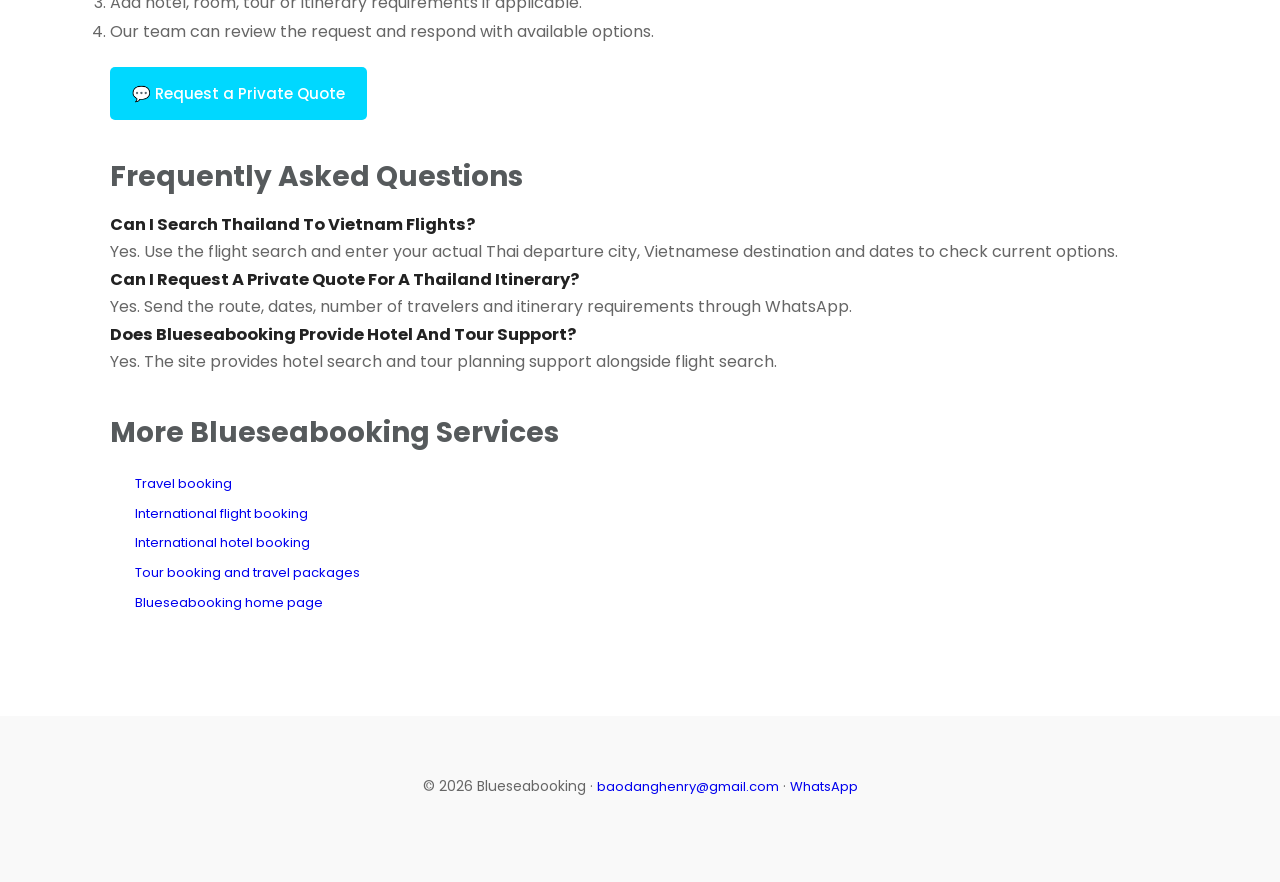
<file: thailand/index.html>
<!DOCTYPE html>

<html lang="en">
<head>
<meta charset="utf-8"/>
<meta content="IE=edge" http-equiv="X-UA-Compatible"/>
<meta content="width=device-width, initial-scale=1" name="viewport"/>
<title>Thailand Flight &amp; Hotel Booking for Asia Travel | Blueseabooking</title>
<meta content="Flight and hotel booking for Thailand and regional Asia travel. Explore routes to Vietnam, India, China, Laos and Japan and request tour support from Blueseabooking." name="description"/>
<meta content="index, follow, max-image-preview:large" name="robots"/>
<link href="https://blueseabooking.com/thailand/" rel="canonical"/>
<link href="../assets/logo/logo web blue.png" rel="shortcut icon" type="image/icon"/>
<meta content="website" property="og:type"/>
<meta content="en_US" property="og:locale"/>
<meta content="Blueseabooking" property="og:site_name"/>
<meta content="Thailand Flight &amp; Hotel Booking for Asia Travel | Blueseabooking" property="og:title"/>
<meta content="Flight and hotel booking for Thailand and regional Asia travel. Explore routes to Vietnam, India, China, Laos and Japan and request tour support from Blueseabooking." property="og:description"/>
<meta content="https://blueseabooking.com/thailand/" property="og:url"/>
<meta content="https://blueseabooking.com/assets/og-image.png" property="og:image"/>
<meta content="1200" property="og:image:width"/>
<meta content="630" property="og:image:height"/>
<meta content="summary_large_image" name="twitter:card"/>
<meta content="Thailand Flight &amp; Hotel Booking for Asia Travel | Blueseabooking" name="twitter:title"/>
<meta content="Flight and hotel booking for Thailand and regional Asia travel. Explore routes to Vietnam, India, China, Laos and Japan and request tour support from Blueseabooking." name="twitter:description"/>
<meta content="https://blueseabooking.com/assets/og-image.png" name="twitter:image"/>
<link href="https://fonts.googleapis.com" rel="preconnect"/>
<link crossorigin="" href="https://fonts.gstatic.com" rel="preconnect"/>
<link href="../assets/css/style.css" rel="stylesheet"/>
<link href="https://fonts.googleapis.com/css?family=Poppins:400,500,600,700" rel="stylesheet"/>
<script type="application/ld+json">{"@context":"https://schema.org","@graph":[{"@type":"WebPage","@id":"https://blueseabooking.com/thailand/#webpage","url":"https://blueseabooking.com/thailand/","name":"Thailand Flight & Hotel Booking for Asia Travel | Blueseabooking","description":"Flight and hotel booking for Thailand and regional Asia travel. Explore routes to Vietnam, India, China, Laos and Japan and request tour support from Blueseabooking.","isPartOf":{"@id":"https://blueseabooking.com/#website"},"about":{"@id":"https://blueseabooking.com/#organization"},"inLanguage":"en","dateModified":"2026-09-27"},{"@type":"Service","name":"Flight Booking Online","provider":{"@id":"https://blueseabooking.com/#organization"},"areaServed":{"@type":"Country","name":"Thailand"},"serviceType":["Flight booking","Hotel booking","Tour booking"],"url":"https://blueseabooking.com/thailand/","description":"Flight and hotel booking for Thailand and regional Asia travel. Explore routes to Vietnam, India, China, Laos and Japan and request tour support from Blueseabooking."},{"@type":"BreadcrumbList","itemListElement":[{"@type":"ListItem","position":1,"name":"Blueseabooking","item":"https://blueseabooking.com/"},{"@type":"ListItem","position":2,"name":"Thailand","item":"https://blueseabooking.com/thailand/"}]},{"@type":"FAQPage","mainEntity":[{"@type":"Question","name":"Can I search Thailand to Vietnam flights?","acceptedAnswer":{"@type":"Answer","text":"Yes. Use the flight search and enter your actual Thai departure city, Vietnamese destination and dates to check current options."}},{"@type":"Question","name":"Can I request a private quote for a Thailand itinerary?","acceptedAnswer":{"@type":"Answer","text":"Yes. Send the route, dates, number of travelers and itinerary requirements through WhatsApp."}},{"@type":"Question","name":"Does Blueseabooking provide hotel and tour support?","acceptedAnswer":{"@type":"Answer","text":"Yes. The site provides hotel search and tour planning support alongside flight search."}}]}]}</script>
</head>
<body>
<header class="header-area" style="background:#565a5c;">
<div class="container"><div class="row"><div class="col-sm-12" style="padding:20px 15px;">
<a href="../" style="color:#fff;font-size:24px;font-weight:600;">Bluesea<span style="color:#00d8ff;">booking</span></a>
</div></div></div>
</header>
<main class="seo-landing-page">
<div class="seo-container">
<p><a href="../">Blueseabooking</a>  /  Thailand</p>
<h1>Thailand Flight, Hotel &amp; Tour Booking in Asia</h1>
<p class="market-intro">Blueseabooking supports travelers and travel partners planning trips from, to or through Thailand. Search public flight and hotel options online, explore tour planning ideas, and request a private quote for a specific itinerary.</p>
<div class="market-grid row">
<div class="col-md-4"><div class="market-card"><h2>Flight Booking</h2><p>Search current flight options for Thailand travel to Vietnam, India, China, Laos and Japan. Enter the actual departure city and dates because schedules, connections and fares can change.</p><a class="seo-cta" href="../flights/">Search Flights</a></div></div>
<div class="col-md-4"><div class="market-card"><h2>Hotel Booking</h2><p>Search hotels for Bangkok, Phuket, Chiang Mai or another destination as needed, then contact the team for help with room requirements or a multi-city stay. The search tool should be used for current availability.</p><a class="seo-cta" href="../hotels/">Search Hotels</a></div></div>
<div class="col-md-4"><div class="market-card"><h2>Tour Booking</h2><p>Request Thailand or regional Asia tour support by sending dates, travelers, destinations and preferred activities. Customized requests can include multiple destinations.</p><a class="seo-cta" href="../tours/">Explore Tours</a></div></div>
</div>
<h2>Travel Search for Thailand</h2>
<p>Useful search topics include Thailand flight booking, Thailand to Vietnam flights, Thailand to India flights, Thailand to China flights, Thailand to Laos travel, Thailand to Japan travel, hotel booking Thailand, Asia tour booking. These pages are intended to help travelers find the relevant booking service; actual fares, hotel availability and tour options depend on the selected dates, destination and supplier results.</p>
<h2>How to Request a Private Quote</h2>
<ol><li>Send your route or destinations.</li><li>Include travel dates and number of travelers.</li><li>Add hotel, room, tour or itinerary requirements if applicable.</li><li>Our team can review the request and respond with available options.</li></ol>
<p><a class="seo-cta" href="https://wa.me/84797077347?text=Hi%2C%20I%20would%20like%20a%20private%20travel%20quote%20for%20Thailand%20travel." rel="noopener noreferrer" target="_blank">💬 Request a Private Quote</a></p>
<h2>Frequently Asked Questions</h2>
<h3>Can I search Thailand to Vietnam flights?</h3><p>Yes. Use the flight search and enter your actual Thai departure city, Vietnamese destination and dates to check current options.</p><h3>Can I request a private quote for a Thailand itinerary?</h3><p>Yes. Send the route, dates, number of travelers and itinerary requirements through WhatsApp.</p><h3>Does Blueseabooking provide hotel and tour support?</h3><p>Yes. The site provides hotel search and tour planning support alongside flight search.</p>
<h2>More Blueseabooking Services</h2>
<ul><li><a href="../booking/">Travel booking</a></li><li><a href="../flights/">International flight booking</a></li><li><a href="../hotels/">International hotel booking</a></li><li><a href="../tours/">Tour booking and travel packages</a></li><li><a href="../">Blueseabooking home page</a></li></ul>
</div></main>
<footer class="footer-copyright" style="padding-top:35px;"><div class="container"><p style="padding:25px 0;text-align:center;">© 2026 Blueseabooking · <a href="mailto:baodanghenry@gmail.com">baodanghenry@gmail.com</a> · <a href="https://wa.me/84797077347" rel="noopener noreferrer" target="_blank">WhatsApp</a></p></div></footer>
</body></html>
</file>
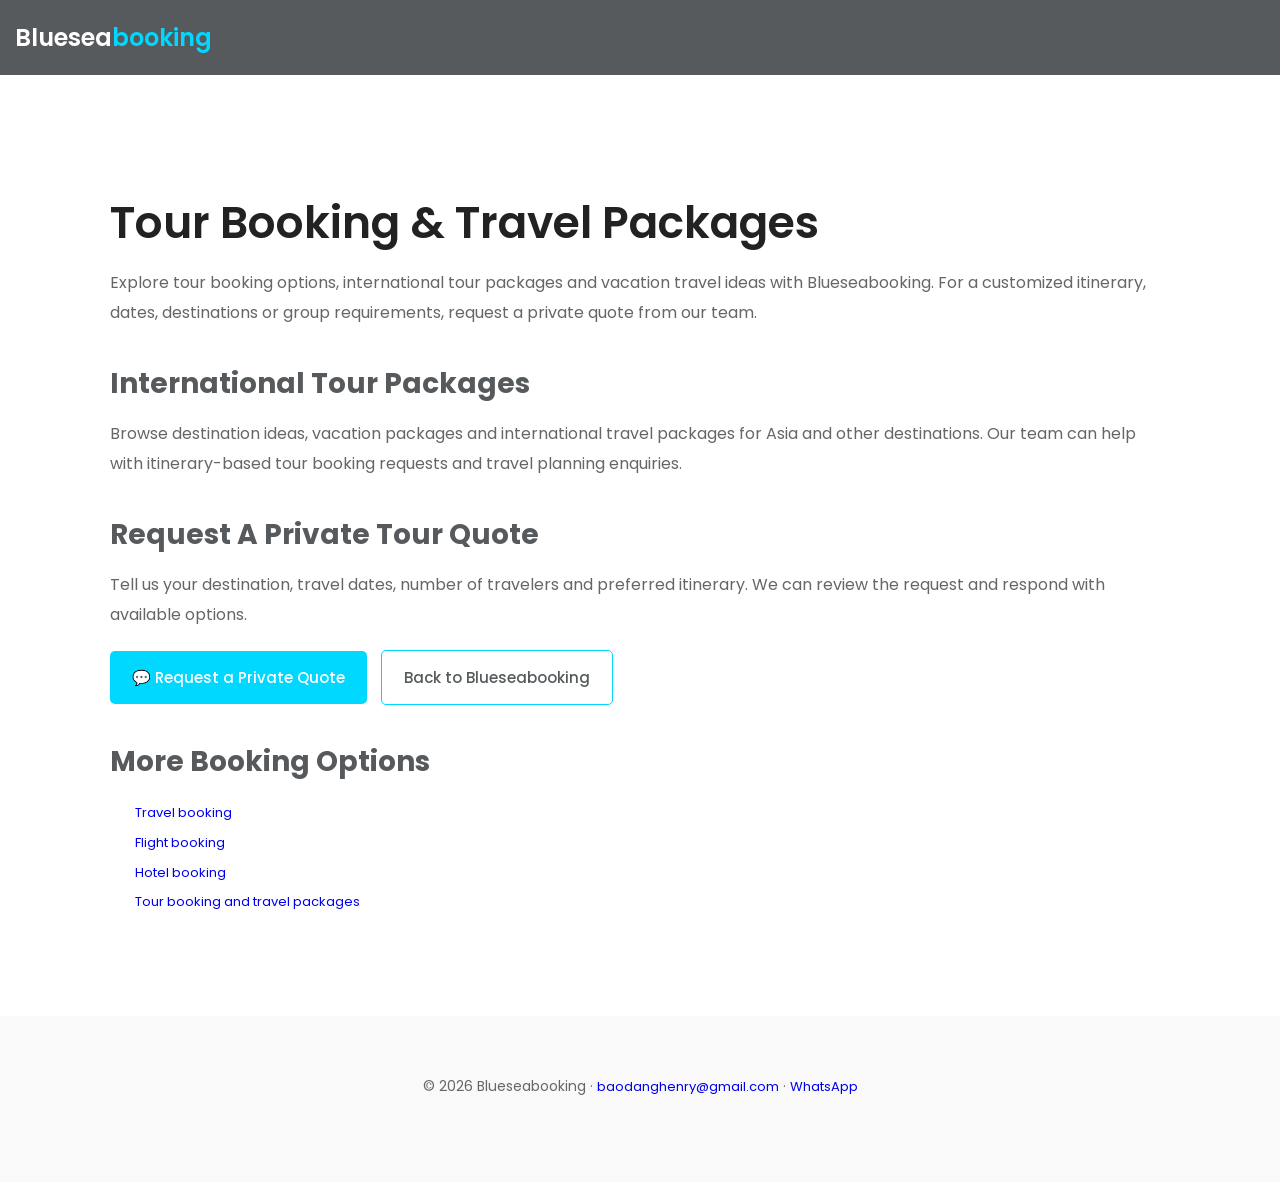
<file: tours/index.html>
<!DOCTYPE html>

<html lang="en">
<head>
<meta charset="utf-8"/>
<meta content="IE=edge" http-equiv="X-UA-Compatible"/>
<meta content="width=device-width, initial-scale=1" name="viewport"/>
<title>Tour Booking &amp; Travel Packages | Blueseabooking</title>
<meta content="Tour booking and travel packages for international trips in Asia and beyond. Explore destinations and request itinerary support from Blueseabooking." name="description"/>
<meta content="index, follow, max-image-preview:large" name="robots"/>
<link href="https://blueseabooking.com/tours/" rel="canonical"/>
<link href="../assets/logo/logo web blue.png" rel="shortcut icon" type="image/icon"/>
<meta content="website" property="og:type"/>
<meta content="en_US" property="og:locale"/>
<meta content="Blueseabooking" property="og:site_name"/>
<meta content="Tour Booking &amp; Travel Packages | Blueseabooking" property="og:title"/>
<meta content="Tour booking and travel packages for international trips in Asia and beyond. Explore destinations and request itinerary support from Blueseabooking." property="og:description"/>
<meta content="https://blueseabooking.com/tours/" property="og:url"/>
<meta content="https://blueseabooking.com/assets/og-image.png" property="og:image"/>
<meta content="summary_large_image" name="twitter:card"/>
<meta content="Tour Booking &amp; Travel Packages | Blueseabooking" name="twitter:title"/>
<meta content="Tour booking and travel packages for international trips in Asia and beyond. Explore destinations and request itinerary support from Blueseabooking." name="twitter:description"/>
<meta content="https://blueseabooking.com/assets/og-image.png" name="twitter:image"/>
<link href="https://fonts.googleapis.com" rel="preconnect"/>
<link crossorigin="" href="https://fonts.gstatic.com" rel="preconnect"/>
<link href="../assets/css/style.css" rel="stylesheet"/>
<link href="https://fonts.googleapis.com/css?family=Poppins:400,500,600,700" rel="stylesheet"/>
<script type="application/ld+json">{"@context":"https://schema.org","@graph":[{"@type":"WebPage","@id":"https://blueseabooking.com/tours/#webpage","url":"https://blueseabooking.com/tours/","name":"Tour Booking & Travel Packages | Blueseabooking","description":"Tour booking and travel packages for international trips in Asia and beyond. Explore destinations and request itinerary support from Blueseabooking.","isPartOf":{"@id":"https://blueseabooking.com/#website"},"about":{"@id":"https://blueseabooking.com/#organization"},"inLanguage":"en","dateModified":"2026-09-27"},{"@type":"Service","name":"Tour Booking & Travel Packages","provider":{"@id":"https://blueseabooking.com/#organization"},"areaServed":"International","url":"https://blueseabooking.com/tours/","description":"Tour booking and travel packages for international trips in Asia and beyond. Explore destinations and request itinerary support from Blueseabooking."}]}</script>
<script type="application/ld+json">{"@context":"https://schema.org","@type":"BreadcrumbList","itemListElement":[{"@type":"ListItem","position":1,"name":"Blueseabooking","item":"https://blueseabooking.com/"},{"@type":"ListItem","position":2,"name":"Tour Booking","item":"https://blueseabooking.com/tours/"}]}</script>
</head>
<body>
<header class="header-area" style="background:#565a5c;">
<div class="container">
<div class="row">
<div class="col-sm-12" style="padding:20px 15px;">
<a href="../" style="color:#fff;font-size:24px;font-weight:600;">Bluesea<span style="color:#00d8ff;">booking</span></a>
</div>
</div>
</div>
</header>
<main class="seo-landing-page">
<div class="seo-container">
<h1>Tour Booking &amp; Travel Packages</h1>
<p>Explore tour booking options, international tour packages and vacation travel ideas with Blueseabooking. For a customized itinerary, dates, destinations or group requirements, request a private quote from our team.</p>
<h2>International Tour Packages</h2><p>Browse destination ideas, vacation packages and international travel packages for Asia and other destinations. Our team can help with itinerary-based tour booking requests and travel planning enquiries.</p><h2>Request a Private Tour Quote</h2><p>Tell us your destination, travel dates, number of travelers and preferred itinerary. We can review the request and respond with available options.</p>
<p><a class="seo-cta" href="https://wa.me/84797077347?text=Hi%2C%20I%20would%20like%20to%20request%20a%20tour%20quote." rel="noopener noreferrer" target="_blank">💬 Request a Private Quote</a> <a class="seo-cta secondary" href="../">Back to Blueseabooking</a></p>
<h2>More Booking Options</h2>
<ul><li><a href="../booking/">Travel booking</a></li>
<li><a href="../flights/">Flight booking</a></li>
<li><a href="../hotels/">Hotel booking</a></li>
<li><a href="../tours/">Tour booking and travel packages</a></li>
</ul>
</div>
</main>
<footer class="footer-copyright" style="padding-top:35px;">
<div class="container"><p style="padding:25px 0;text-align:center;">© 2026 Blueseabooking · <a href="mailto:baodanghenry@gmail.com">baodanghenry@gmail.com</a> · <a href="https://wa.me/84797077347" rel="noopener noreferrer" target="_blank">WhatsApp</a></p></div>
</footer>
</body>
</html>
</file>
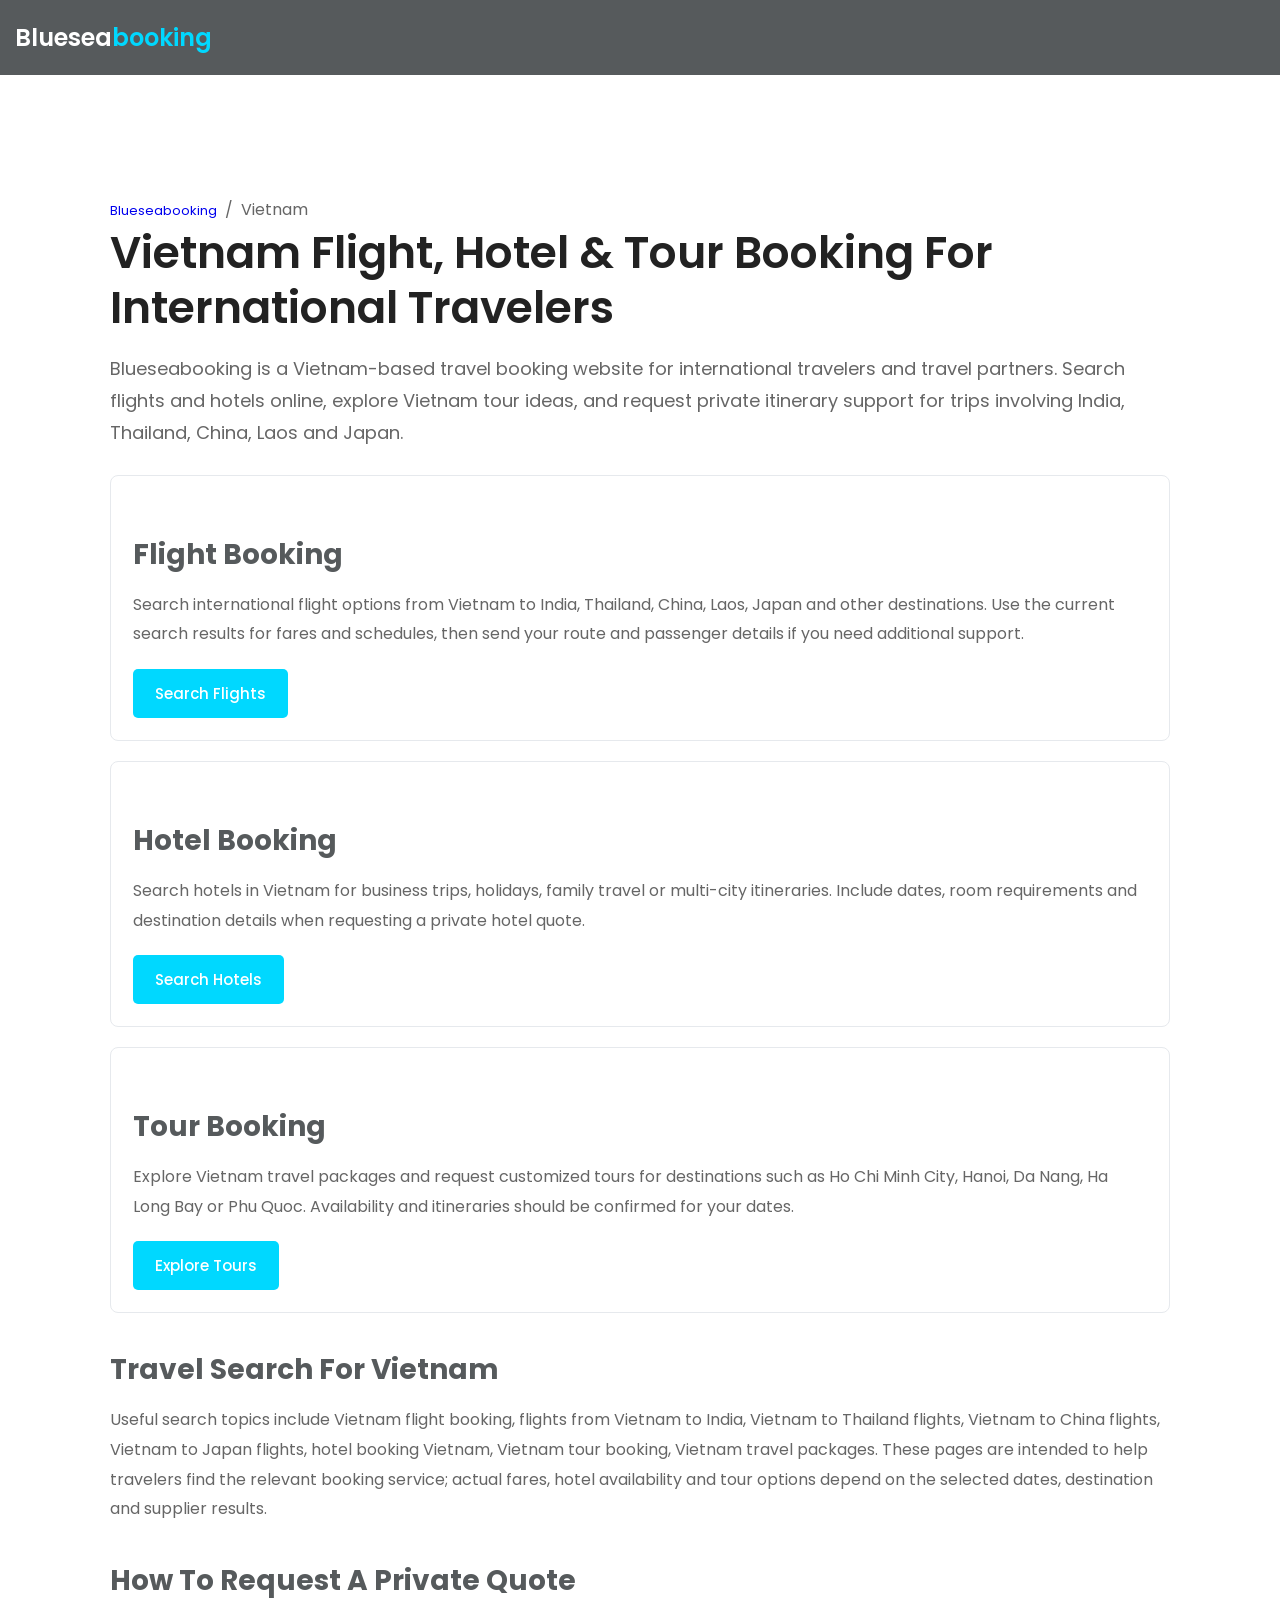
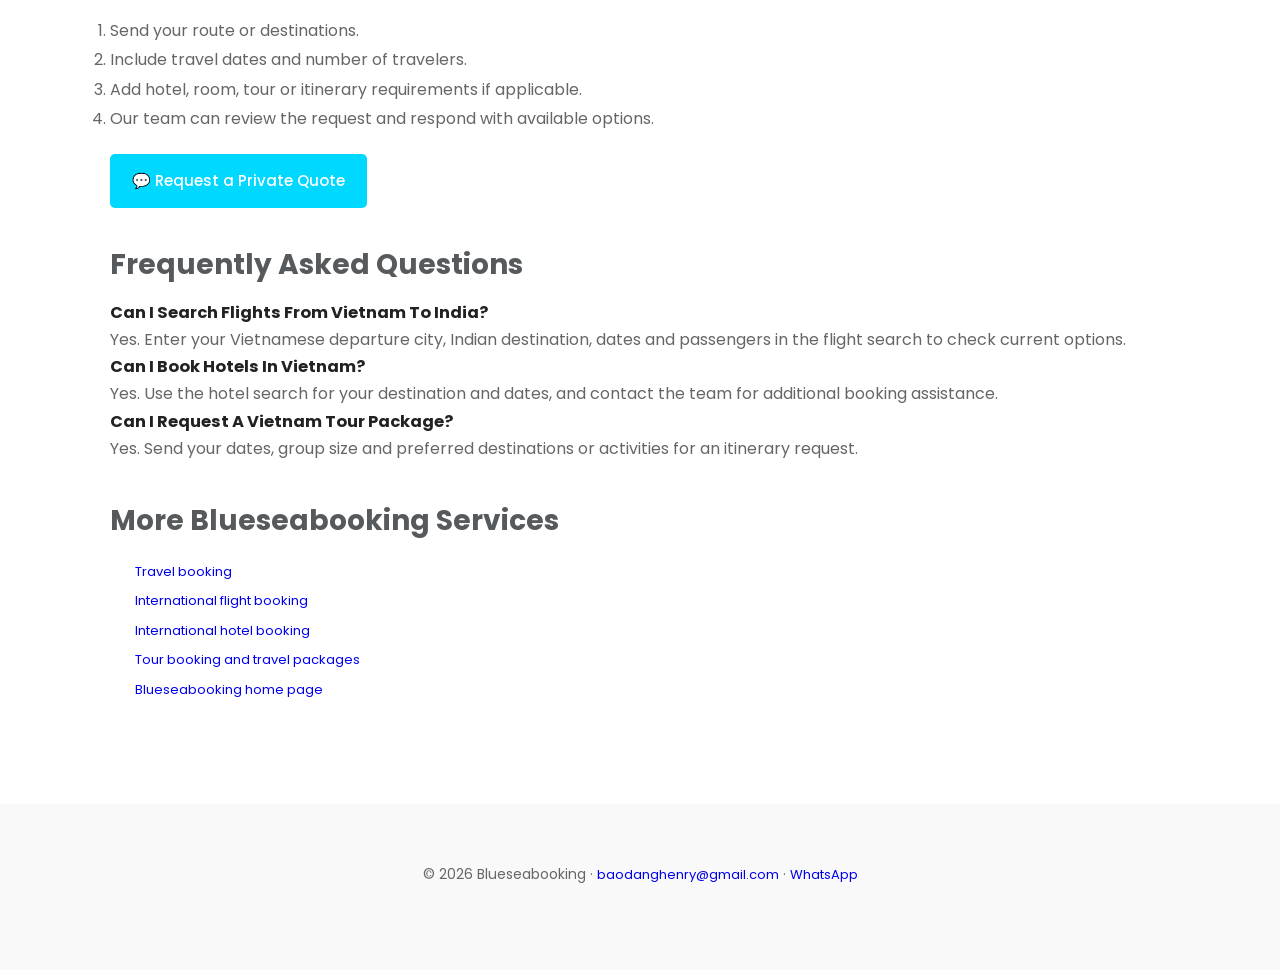
<file: vietnam/index.html>
<!DOCTYPE html>

<html lang="en">
<head>
<meta charset="utf-8"/>
<meta content="IE=edge" http-equiv="X-UA-Compatible"/>
<meta content="width=device-width, initial-scale=1" name="viewport"/>
<title>Vietnam Flight &amp; Hotel Booking for International Travel | Blueseabooking</title>
<meta content="Flight and hotel booking in Vietnam for international travel. Explore routes to India, Thailand, China, Laos and Japan plus Vietnam tour and travel package options." name="description"/>
<meta content="index, follow, max-image-preview:large" name="robots"/>
<link href="https://blueseabooking.com/vietnam/" rel="canonical"/>
<link href="../assets/logo/logo web blue.png" rel="shortcut icon" type="image/icon"/>
<meta content="website" property="og:type"/>
<meta content="en_US" property="og:locale"/>
<meta content="Blueseabooking" property="og:site_name"/>
<meta content="Vietnam Flight &amp; Hotel Booking for International Travel | Blueseabooking" property="og:title"/>
<meta content="Flight and hotel booking in Vietnam for international travel. Explore routes to India, Thailand, China, Laos and Japan plus Vietnam tour and travel package options." property="og:description"/>
<meta content="https://blueseabooking.com/vietnam/" property="og:url"/>
<meta content="https://blueseabooking.com/assets/og-image.png" property="og:image"/>
<meta content="1200" property="og:image:width"/>
<meta content="630" property="og:image:height"/>
<meta content="summary_large_image" name="twitter:card"/>
<meta content="Vietnam Flight &amp; Hotel Booking for International Travel | Blueseabooking" name="twitter:title"/>
<meta content="Flight and hotel booking in Vietnam for international travel. Explore routes to India, Thailand, China, Laos and Japan plus Vietnam tour and travel package options." name="twitter:description"/>
<meta content="https://blueseabooking.com/assets/og-image.png" name="twitter:image"/>
<link href="https://fonts.googleapis.com" rel="preconnect"/>
<link crossorigin="" href="https://fonts.gstatic.com" rel="preconnect"/>
<link href="../assets/css/style.css" rel="stylesheet"/>
<link href="https://fonts.googleapis.com/css?family=Poppins:400,500,600,700" rel="stylesheet"/>
<script type="application/ld+json">{"@context":"https://schema.org","@graph":[{"@type":"WebPage","@id":"https://blueseabooking.com/vietnam/#webpage","url":"https://blueseabooking.com/vietnam/","name":"Vietnam Flight & Hotel Booking for International Travel | Blueseabooking","description":"Flight and hotel booking in Vietnam for international travel. Explore routes to India, Thailand, China, Laos and Japan plus Vietnam tour and travel package options.","isPartOf":{"@id":"https://blueseabooking.com/#website"},"about":{"@id":"https://blueseabooking.com/#organization"},"inLanguage":"en","dateModified":"2026-09-27"},{"@type":"Service","name":"Flight Booking Online","provider":{"@id":"https://blueseabooking.com/#organization"},"areaServed":{"@type":"Country","name":"Vietnam"},"serviceType":["Flight booking","Hotel booking","Tour booking"],"url":"https://blueseabooking.com/vietnam/","description":"Flight and hotel booking in Vietnam for international travel. Explore routes to India, Thailand, China, Laos and Japan plus Vietnam tour and travel package options."},{"@type":"BreadcrumbList","itemListElement":[{"@type":"ListItem","position":1,"name":"Blueseabooking","item":"https://blueseabooking.com/"},{"@type":"ListItem","position":2,"name":"Vietnam","item":"https://blueseabooking.com/vietnam/"}]},{"@type":"FAQPage","mainEntity":[{"@type":"Question","name":"Can I search flights from Vietnam to India?","acceptedAnswer":{"@type":"Answer","text":"Yes. Enter your Vietnamese departure city, Indian destination, dates and passengers in the flight search to check current options."}},{"@type":"Question","name":"Can I book hotels in Vietnam?","acceptedAnswer":{"@type":"Answer","text":"Yes. Use the hotel search for your destination and dates, and contact the team for additional booking assistance."}},{"@type":"Question","name":"Can I request a Vietnam tour package?","acceptedAnswer":{"@type":"Answer","text":"Yes. Send your dates, group size and preferred destinations or activities for an itinerary request."}}]}]}</script>
</head>
<body>
<header class="header-area" style="background:#565a5c;">
<div class="container"><div class="row"><div class="col-sm-12" style="padding:20px 15px;">
<a href="../" style="color:#fff;font-size:24px;font-weight:600;">Bluesea<span style="color:#00d8ff;">booking</span></a>
</div></div></div>
</header>
<main class="seo-landing-page">
<div class="seo-container">
<p><a href="../">Blueseabooking</a>  /  Vietnam</p>
<h1>Vietnam Flight, Hotel &amp; Tour Booking for International Travelers</h1>
<p class="market-intro">Blueseabooking is a Vietnam-based travel booking website for international travelers and travel partners. Search flights and hotels online, explore Vietnam tour ideas, and request private itinerary support for trips involving India, Thailand, China, Laos and Japan.</p>
<div class="market-grid row">
<div class="col-md-4"><div class="market-card"><h2>Flight Booking</h2><p>Search international flight options from Vietnam to India, Thailand, China, Laos, Japan and other destinations. Use the current search results for fares and schedules, then send your route and passenger details if you need additional support.</p><a class="seo-cta" href="../flights/">Search Flights</a></div></div>
<div class="col-md-4"><div class="market-card"><h2>Hotel Booking</h2><p>Search hotels in Vietnam for business trips, holidays, family travel or multi-city itineraries. Include dates, room requirements and destination details when requesting a private hotel quote.</p><a class="seo-cta" href="../hotels/">Search Hotels</a></div></div>
<div class="col-md-4"><div class="market-card"><h2>Tour Booking</h2><p>Explore Vietnam travel packages and request customized tours for destinations such as Ho Chi Minh City, Hanoi, Da Nang, Ha Long Bay or Phu Quoc. Availability and itineraries should be confirmed for your dates.</p><a class="seo-cta" href="../tours/">Explore Tours</a></div></div>
</div>
<h2>Travel Search for Vietnam</h2>
<p>Useful search topics include Vietnam flight booking, flights from Vietnam to India, Vietnam to Thailand flights, Vietnam to China flights, Vietnam to Japan flights, hotel booking Vietnam, Vietnam tour booking, Vietnam travel packages. These pages are intended to help travelers find the relevant booking service; actual fares, hotel availability and tour options depend on the selected dates, destination and supplier results.</p>
<h2>How to Request a Private Quote</h2>
<ol><li>Send your route or destinations.</li><li>Include travel dates and number of travelers.</li><li>Add hotel, room, tour or itinerary requirements if applicable.</li><li>Our team can review the request and respond with available options.</li></ol>
<p><a class="seo-cta" href="https://wa.me/84797077347?text=Hi%2C%20I%20would%20like%20a%20private%20travel%20quote%20for%20Vietnam%20travel." rel="noopener noreferrer" target="_blank">💬 Request a Private Quote</a></p>
<h2>Frequently Asked Questions</h2>
<h3>Can I search flights from Vietnam to India?</h3><p>Yes. Enter your Vietnamese departure city, Indian destination, dates and passengers in the flight search to check current options.</p><h3>Can I book hotels in Vietnam?</h3><p>Yes. Use the hotel search for your destination and dates, and contact the team for additional booking assistance.</p><h3>Can I request a Vietnam tour package?</h3><p>Yes. Send your dates, group size and preferred destinations or activities for an itinerary request.</p>
<h2>More Blueseabooking Services</h2>
<ul><li><a href="../booking/">Travel booking</a></li><li><a href="../flights/">International flight booking</a></li><li><a href="../hotels/">International hotel booking</a></li><li><a href="../tours/">Tour booking and travel packages</a></li><li><a href="../">Blueseabooking home page</a></li></ul>
</div></main>
<footer class="footer-copyright" style="padding-top:35px;"><div class="container"><p style="padding:25px 0;text-align:center;">© 2026 Blueseabooking · <a href="mailto:baodanghenry@gmail.com">baodanghenry@gmail.com</a> · <a href="https://wa.me/84797077347" rel="noopener noreferrer" target="_blank">WhatsApp</a></p></div></footer>
</body></html>
</file>
<file: assets/css/style.css>
/*==================================
* Author        : "ThemeSine"
* Template Name : Travel
* Version       : 1.0
==================================== */

/*==================================

font-family: 'Poppins', sans-serif;

==================================== */

/*=========== TABLE OF CONTENTS ===========

1.  General css (Reset code)
2. 	Header
3. 	About
5.  Travel-box
5.  Service
6.  Gallery
7.  Discount-offer
8.  Packages
9.  Testemonial 
10. Special Offer
11. Blog
12. Subscribe
13. Footer-copyright
===========*/

/*-------------------------------------
		1.General css (Reset code)
--------------------------------------*/
*{
    padding: 0;
    margin: 0;
}

*{

	-webkit-box-sizing:border-box;
	-moz-box-sizing:border-box;
	-o-box-sizing:border-box;
	-ms-box-sizing:border-box;
	box-sizing:border-box;

}

body{
    position: relative;
	font-size:14px;
	color: #222222;
	background: #fff;
	font-family: 'Poppins', sans-serif;
    max-width:1920px;
    margin:0 auto;
	overflow-x:hidden;

}



a,a:hover,a:active,a:focus {

	display:inline-block;
	text-decoration:none;
	font-size:13px;
	padding:0;
    margin:0;

}

h1,h2,h3,h4,h5,h6 { 

	margin: 0;
	color:#222222;
	text-transform: capitalize;

}

p {

	margin: 0;
	color:#666666;
	font-size:14px;

}

img{	border:none;max-width:100%; height:auto;}

ul{

	padding: 0;
    margin: 0;
    list-style: none;

}

ul li {

	list-style: none;

	

}

select,input,textarea,button{box-shadow:none;outline:0!important;}





html,body{

    height: 100%;
    z-index: 2;

}

[placeholder]:focus::-webkit-input-placeholder {

  -webkit-transition: opacity 0.3s 0.3s ease; 
  -moz-transition: opacity 0.3s 0.3s ease; 
  -ms-transition: opacity 0.3s 0.3s ease; 
  -o-transition: opacity 0.3s 0.3s ease; 
  transition: opacity 0.3s 0.3s ease; 
  opacity: 0;

}



/*=============Style css=========*/

/*-------------------------------------
		2. Header
--------------------------------------*/
.top-area {
    position: absolute;
    width: 100%;
}
.wrapper {
    position: relative;
    z-index: -1;
}
.header-area{
    position:relative;
    width: 100%;
}

/*.sticky-wrapper */
.sticky-wrapper {
    position: relative;
    z-index: 2;
    transition:.7s;
}
.is-sticky .header-area{

}
.is-sticky .header-area:after{
    position:absolute;
    content:'';
    background: rgba(77,78,84,1);
    height:100%;
    width:100%;
    top:0;
    left:0;
    z-index:-1;
    -webkit-transition:all 0.5s linear;
    -moz-transition:all 0.5s linear;
    -ms-transition:all 0.5s linear;
    -o-transition:all 0.5s linear;
    transition: all 0.5s linear;
}
.sticky-wrapper.is-sticky .main-menu .nav a:before{
    bottom: 17.6px;
}/*.sticky-wrapper */

/*.logo*/
.logo a, .logo a:hover, .logo a:focus{
    color: #fff;
    font-size:24px;
    font-family: 'Poppins', sans-serif;
    text-transform: capitalize;
    font-weight: 600;
    margin: 14px 0px 0;
    padding: 10px 0 0 0;
}
.logo a span{
    color: #00d8ff;
    text-transform: capitalize;
}

/*.logo*/

/*.main-menu*/
.main-menu {position:relative;}
.main-menu ul .nav .navbar-nav {
    text-align:right;
    float:none;
}
.main-menu .nav li {
    position:relative;
    padding: 16px 12px 0px;
    -webkit-transition:all 0.2s linear;
    -moz-transition:all 0.2s linear;
    -ms-transition:all 0.2s linear;
    -o-transition:all 0.2s linear;
    transition: all 0.2s linear;
}
.main-menu .nav li a{
    padding: 11px 0 29px;
    color: #fff;
    font-size: 16px;
    text-transform: capitalize;
    font-family: 'Poppins', sans-serif;
    font-weight:500;
    -webkit-transition: all 0.25s ease-in-out 0s;
    -moz-transition: all 0.25s ease-in-out 0s;
    -o-transition: all 0.25s ease-in-out 0s;
    transition: all 0.25s ease-in-out 0s;
}
.main-menu  .nav  li.active a,
.main-menu  .nav  li a:hover,
.main-menu .nav  li a:focus{
    color: #00d8ff;
    background-color:transparent;
}
.main-menu .nav a:before{
    position: absolute;
    content: "";
    width: 0px;
    height: 2px;
    bottom: -2.4px;
    left: 0;
    background: transparent;
    -webkit-transition: .3s ease-in-out;
    -ms-transition: .3s ease-in-out;
    -moz-transition: .3s ease-in-out;
    -o-transition: .3s ease-in-out;
    transition: .3s ease-in-out;
    
}
.main-menu .nav li.active  a:before,
.main-menu .nav a:hover:before{
    background: #00d8ff;
    width: 100%;
}

/*.main-menu*/

/* tooggle */
.main-menu .navbar-toggle {
    margin-top: 5px;
    border: 1px solid;
    font-size: 16px;
    float:left;
}
.main-menu .navbar-toggle {
    color: #00d8ff;
}
.main-menu .navbar-default .navbar-toggle:focus, 
.main-menu .navbar-default .navbar-toggle:hover {
    background-color: transparent;
}


.home-border{
    border-top:2px solid #fff;
}

/*book-btn*/
.book-btn {
	background: #00d8ff;
    border: 1px solid #00d8ff;
    width: 120px;
    height: 40px;
    white-space: nowrap;
    text-align: center;
    color: #fff;
    font-size:14px;
    font-family: 'Poppins', sans-serif;
    text-transform: capitalize;
    border-radius: 5px;
    -webkit-transition: 0.5s ease-in-out;
    -moz-transition: 0.5s ease-in-out;
    -ms-transition: 0.5s ease-in-out;
    -o-transition: 0.5s ease-in-out;
    transition: 0.5s ease-in-out;
}
.book-btn:hover{
    color: #fff;
    background: #00d8d5;
    border: 1px solid #00d8d5;
}/*book-btn*/

/*-------------------------------------
		3. 	About
--------------------------------------*/
.about-us{
	display: flex;
    justify-content: center;
    align-items: center;
	position: relative;
	background: url(../../assets/images/home/banner.jpg)no-repeat;
	background-size: cover;
	background-position: center;
	min-height: 1000px;
}
.about-us:before{
	position: absolute;
	content: "";
	top:0;
	left: 0;
	width: 100%;
	height: 100%;
	background: rgba(0,122,207,.4);
}

/*about-us-content*/
.about-us-content{
	margin: -175px 0 0 0;
}
.about-us h2 {
	color:#fff;	
	font-size:84px;
	text-transform: inherit;
	max-width: 800px;
	font-weight: 600;
	line-height: 1.22;
}
.about-us h2 span{
	color:#2bdab5;
	margin-top: -11px;
}
.about-btn {
    margin-top: 39px;
    letter-spacing: 1.2px;
     -webkit-transition: 0.5s ease-in-out;
    -moz-transition: 0.5s ease-in-out;
    -ms-transition: 0.5s ease-in-out;
    -o-transition: 0.5s ease-in-out;
    transition: 0.5s ease-in-out;
}
.about-view {
	display: flex;
    justify-content: center;
    align-items: center;
    background: #00d8ff;
    border: 1px solid #00d8ff;
    width: 200px;
    height: 60px;
    white-space: nowrap;
    color: #fff;
    font-size:16px;
    font-family: 'Poppins', sans-serif;
    text-transform: uppercase;
    border-radius: 5px;
    box-shadow: 0 5px 20px rgba(14,15,18,.2);
    -webkit-transition: 0.5s ease-in-out;
    -moz-transition: 0.5s ease-in-out;
    -ms-transition: 0.5s ease-in-out;
    -o-transition: 0.5s ease-in-out;
    transition: 0.5s ease-in-out;
}
.about-btn:hover .about-view{
    color: #fff;
    background: #00d8d5;
    box-shadow: 0 5px 20px rgba(14,15,18,.7);
	border: 1px solid #00d8d5;
}
.travel-mrt-0{
    margin-top: 0px;
}
/*about-us-content*/

/*-------------------------------------
		4. 	Travel-box
--------------------------------------*/
.single-travel-boxes {
    margin-top: -125px;
    background: #fff;
}
.tab-para p {
    font-size: 24px;
}
/* .desc-tabs */
.desc-tabs {
    border: transparent;
    box-shadow: 0 10px 20px rgba(0,0,0,.1);
}
.desc-tabs .nav-tabs {
    display: inline-block;
    border-right: 1px solid #fff;
}

.desc-tabs .nav-tabs>li.active>a{
	color: #fff;
    background: #00d8ff;
    cursor: default;
    font-size: 20px;
    font-weight: 500;
    font-family: 'Poppins', sans-serif;
    text-transform: capitalize;
    -webkit-transition: .5s; 
	-moz-transition:.5s; 
	-ms-transition:.5s; 
	-o-transition:.5s;
    transition: .5s;
}
.desc-tabs .nav-tabs>li.active>a:focus, 
.desc-tabs .nav-tabs>li.active>a:hover {
    color: #565a5c;
    text-decoration: none;
}
.desc-tabs .nav-tabs>li>a{
	color: #fff;
    background: #00d8ff;
    cursor: default;
    font-size: 20px;
    font-weight: 500;
    font-family: 'Poppins', sans-serif;
    text-transform: capitalize;
    padding: 17px 40px 17px 46px;
    border: 0;
    -webkit-transition: .5s; 
	-moz-transition:.5s; 
	-ms-transition:.5s; 
	-o-transition:.5s;
    transition: .5s;
}
.single-travel-boxes .nav>li>a:focus, 
.single-travel-boxes .nav>li>a:hover {
	color: #565a5c;
	background: #fff;
	border: 0;
    text-decoration: none;
}
.desc-tabs .nav-tabs>li>a>i{
	padding-right: 6px;
}
/* .desc-tabs */



/*===ab-select-box===*/
.tab-para{
	padding: 43px 42px 24px;
}
.single-tab-select-box h2{
	color: #565a5c;
    font-size: 20px;
    font-weight: 500;
    font-family: 'Poppins', sans-serif;
    text-transform: capitalize;
    margin-bottom: 17px;
}
.travel-select-icon{
	position:relative;
}
.travel-select-icon:after{
	position: absolute;
    content: "\f107";
    right: 0px;
    top: 0;
    font-size: 18px;
    color: #aaa;
    background: #f9f9f9;
    font-family: "fontAwesome";
    pointer-events: none;
    border:1px solid #d7d7d7;
    border-bottom: transparent;
    padding: 10px;
}

.travel-check-icon{
    position: relative;
}
.travel-check-icon:after{
    position: absolute;
    content: "\f073";
    right: 0px;
    top: 0;
    font-size: 18px;
    color: #aaa;
    background: #f9f9f9;
    font-family: "fontAwesome";
    pointer-events: none;
    border:1px solid #d7d7d7;
    border-bottom: transparent;
    padding: 10px 8px;
}/*travel-select-icon*/

.travel-select-icon  select,.travel-check-icon  input {
	color:#aaa;
	font-size:14px;
	font-family: 'Poppins', sans-serif;
	text-transform: capitalize;
	height: 48px;
}/*select*/

.travel-select-icon .form-control,.travel-check-icon .form-control{
	-webkit-appearance:none;
	-moz-appearance:none;
	-o-appearance:none;
	-ms-appearance:none;
	appearance:none;
	outline:0!important;
	box-shadow:none;
	border:1px solid #d7d7d7;
	border-radius: 0px;
	margin-bottom: 20px;
}/*.travel-select-icon .form-control*/

/*.trip-circle*/
.trip-circle {
    display: flex;
    margin-bottom: 17px;
}
.single-trip-circle{
    display: flex;
}
.single-trip-circle:nth-child(2){
    display: flex;
    margin-left: 42px;
}
.single-trip-circle input[type="radio"] {
    display:none;
}
.single-trip-circle input[type="radio"] + label {
    color: #565a5c;
    font-size: 16px;
    font-weight: 500;
    font-family: 'Poppins', sans-serif;
    text-transform: capitalize;
    margin-bottom: 17px;
    margin-left:0px;
}
.single-trip-circle input[type="radio"] + label span.round-boarder{
    display:inline-block;
    width:15px;
    height:15px;
    margin:-1px 4px 0 0;
    vertical-align:middle;
    cursor:pointer;
    -moz-border-radius:  50%;
    border-radius:  50%;
}
.single-trip-circle input[type="radio"] + label span.round-boarder1{
    display:inline-block;
    width: 9px;
    height: 9px;
    margin: -13px 0px 0 1px;
    vertical-align:middle;
    cursor:pointer;
    -moz-border-radius:  50%;
    border-radius:  50%;
}
.single-trip-circle input[type="radio"] + label span.round-boarder{
    border:2px solid #aaa;
}

.single-trip-circle input[type="radio"] + label span.round-boarder1 {
    border:1px solid #fff;
    background-color:#fff;
}

.single-trip-circle input[type="radio"]:checked + label span.round-boarder1{
     background-color:#00d8ff;
}

.single-trip-circle input[type="radio"] + label span.round-boarder1,
.single-trip-circle input[type="radio"]:checked + label span.round-boarder1 {
  -webkit-transition:background-color 0.4s linear;
  -o-transition:background-color 0.4s linear;
  -moz-transition:background-color 0.4s linear;
  transition:background-color 0.4s linear;
}
/*.trip-circle*/


/* filter */
.travel-budget {
    margin-top: 38px;
}
.travel-budget h3{
	color: #565a5c;
    font-size: 20px;
    font-weight: 500;
    font-family: 'Poppins', sans-serif;
    text-transform: capitalize;
}
.price_filter{
	margin-top: 9px;
}
.price_filter .ui-slider.ui-slider-horizontal.ui-widget.ui-widget-content.ui-corner-all {
    background:  #d7d7d7;
    border: medium none;
    border-radius: 0;
    height: 6px;
	border: 1px solid #d7d7d7;
	border-radius: 5px;
}
.price_filter .ui-slider-handle.ui-state-default.ui-corner-all {
    background: #00d8ff none repeat scroll 0 0;
    border: 0px solid #00d8ff;
    border-radius:50%;
    height: 12px;
    width: 12px;
    outline: 0;
    cursor: pointer;
    z-index: 1;
}
.price_filter .ui-slider-range {background: #00d8ff none repeat scroll 0 0;}
.price_slider_amount > input[type="text"] {
    font-weight: 500;
    font-size: 14px;
    color: #aaa;
    letter-spacing: 5.5px;
    height: 40px;
    text-align: center;
    width: 280px;
    border: none !important;;
	font-family: 'Poppins', sans-serif;
}
.price_slider_amount label {
    font-weight: 500;
    font-size: 14px;
    color: #aaa;
	font-family: 'Poppins', sans-serif;
}
.price_slider_amount > input[type="text"]:focus {outline: 0}
.price_slider_amount > input[type="submit"] {outline: 0;}
.price_slider_amount {letter-spacing: 2px;}
.price_slider_amount > input[type="submit"] {
   	font-weight: 500;
    font-size: 14px;
    color: #aaa;
	font-family: 'Poppins', sans-serif;
}

/* .travel-btn */
.about-view.travel-btn{
	width: 180px;
	margin-right: 15px;
}

/*-------------------------------------
        5. Service
--------------------------------------*/
.service {
    position: relative;
    padding: 80px 0 54px;
}
/* single-ststistics-box */
.single-service-box {
    display: flex;
    margin-bottom:30px;
}
/* single-ststistics-box */
.service-content {
    max-width: 268px;
    margin-left: 7px;
    margin-top: 6px;
    margin:6px 0 30px 7px;
    
}
.service-content h2 a{
    color:#565a5c;
    font-size:16px;
    text-transform:capitalize;
    font-family: 'Poppins', sans-serif;
    font-weight: 500;
}
.service-content p{
    color:#aaa;
    font-size:14px;
    text-transform:inherit;
    font-family: 'Poppins', sans-serif;
    margin-top: 17px;
}

/*-------------------------------------
        6. Gallery
--------------------------------------*/
.gallery{
    background: #f9f9f9;
}
.gallery-details{
    margin-top:117px;
    margin-bottom:109px;
}
.gallery-content {
    margin-top:62px;
}

/* gallary-header  */
.gallary-header h2{
    position:relative;
    color:#565a5c;  
    font-size:30px;
    font-weight:500;
    text-transform:capitalize;
    font-family: 'Poppins', sans-serif;
    padding-bottom:14px;
}
.gallary-header p{
    position:relative;
    color:#aaa;  
    font-size:16px;
    font-family: 'Poppins', sans-serif;
    margin-top: 17px;
}
/* featured-header  */


/* ---- .item ---- */
.filtr-container .filtr-item {
    overflow:hidden;
    float: left;
    position:relative;
    margin-bottom: 30px;
    overflow:hidden;
}
/*.item img*/
.filtr-container .filtr-item img{
    width:100%;
    height:100%;
    transition:.5s;
    -webkit-transition: .5s;
    -moz-transition: .5s;
    -ms-transition: .5s;
    -o-transition: .5s;
    transition: .5s;
}
.filtr-container .filtr-item:hover  img{
    -webkit-transform:scale(1.5);
    -moz-transform:scale(1.5);
    -ms-transform:scale(1.5);
    -o-transform:scale(1.5);
    transform:scale(1.5);
}/*.item img*/



/*.item-title*/
.item-title{
    position: absolute;
    background:transparent;
    bottom: 20%;
    left: 60px;
    width: 170px;
    height: 60px;
    -webkit-transition:all 0.6s linear;
    -moz-transition:all 0.6s linear;
    -ms-transition:all 0.6s linear;
    -o-transition:all 0.6s linear;
    transition: all 0.6s linear;
}
.item-title a {
    color:#fff;
    font-size:24px;
    text-transform: capitalize;
    font-family: 'Poppins', sans-serif;
    font-weight: 500;
    margin-bottom: 3px;
    -webkit-transition:all 0.6s linear;
    -moz-transition:all 0.6s linear;
    -ms-transition:all 0.6s linear;
    -o-transition:all 0.6s linear;
    transition: all 0.6s linear;
}
.item-title p {
    color:#fff;
    font-size:16px;
    text-transform: capitalize;
    font-family: 'Poppins', sans-serif;
    -webkit-transition:all 0.6s linear;
    -moz-transition:all 0.6s linear;
    -ms-transition:all 0.6s linear;
    -o-transition:all 0.6s linear;
    transition: all 0.6s linear;
}
.item-title p span{
    padding-right: 30px;
}
.filtr-container .filtr-item:hover .item-title a,
.filtr-container .filtr-item:hover .item-title p{
    color:#2cdbb5;
}
/*.item-title*/


/*-------------------------------------
        7.  Discount-offer
--------------------------------------*/
.discount-offer {
    padding: 120px 0;
    position: relative;
    background: url(../../assets/images/home/offer-timer.jpg)no-repeat center fixed;
    background-size: cover;
    z-index: 1;
}
.discount-offer:after,.subscribe:after {
    position: absolute;
    content: "";
    top: 0;
    left:0;
    width: 100%;
    height: 100%;
    background: rgba(0,122,207,.5);
    z-index: -1;
}

.dicount-offer-content h2{
    color:#fff;
    font-size:30px;
    font-family: 'Poppins', sans-serif;
    font-weight: 500;
    line-height: 1.4;
}

/* campaign-timer */
.campaign-timer{
    background: rgba(50,55,63,.65);
    max-width: 555px;
    margin: 43px auto;
    padding:24px 0 30px;
    border-radius: 5px;
    box-shadow: 0 0 20px rgba(34,31,31,.2);
}
.camp {
    display: block;
    font-size: 14px;
    color: #fff;
    font-weight:600;
    font-family: 'Poppins', sans-serif;
    padding: 10px 0;
}
.time-after{
    position:relative;
}
.time-after:after{
    position:absolute;
    content:':';
    top:10px;
    right:-8px;
}
.time {
    display: inline-block;
    line-height: 1;
    padding: 10px 22px 0;
    font-weight: 500;
    font-size:48px;
    color: #fff;
    font-family: 'Poppins', sans-serif;
}/* campaign-timer */

/*.discount-offer-btn*/
.about-view.discount-offer-btn{
    color: #fff;
    max-width: 160px;
    margin: 0 auto;
}/*.discount-offer-btn*/

/*-------------------------------------
        8. Packages 
--------------------------------------*/
.packages{
    padding:120px 0 90px;
}
.packages-content{
    margin-top:65px;
}
/*single-package-item */
.single-package-item{
    margin-bottom: 30px;
    padding-bottom: 20px;
    box-shadow: 0 0 20px rgba(0,0,0,.1);
    -webkit-transition: .5s; 
    -moz-transition:.5s; 
    -ms-transition:.5s; 
    -o-transition:.5s;
    transition: .5s;
}
.single-package-item-txt{
    padding: 0 25px;
}
.single-package-item img {
    width: 100%;
}
.single-package-item h3{
    position: relative;
    font-size: 20px;
    color: #565a5c;
    font-weight:500;
    font-family: 'Poppins', sans-serif;
    padding: 20px 0;
}
.single-package-item h3:after{
    position: absolute;
    content: " ";
    bottom: 0;
    left: 0;
    width: 100%;
    height: 1px;
    background: #ebebeb;
}
.packages-para{
    padding:17px 0 0;
    text-transform: capitalize;
}
.packages-para p{
    font-size: 14px;
    color: #aaa;
    font-family: 'Poppins', sans-serif;
    margin-bottom:15px;
}
.packages-para p span{
    display: inline-block;
    width: 150px;
}
.packages-review p i{
    color: #ffdf00;
    font-size: 16px;
}
.packages-review span{
    margin-left: 20px;
    font-size: 14px;
    color: #aaa;
    font-family: 'Poppins', sans-serif;
    text-transform: capitalize;
}
.about-view.packages-btn{
    width: 110px;
    height: 35px;
    font-size: 14px;
    color: #fff;
    text-transform: capitalize;
    -webkit-transition: .5s; 
    -moz-transition:.5s; 
    -ms-transition:.5s; 
    -o-transition:.5s;
    transition: .5s;

}
.about-view.packages-btn:hover{
    box-shadow: 0 5px 20px rgba(14,15,18,.3);
}
.single-package-item:hover{
    box-shadow: 0 0 20px rgba(0,0,0,.2);
}
/*single-package-item */

/*-------------------------------------
        9. Testemonial 
--------------------------------------*/

.testemonial{
    position:relative;
    background: #f9f9f9;
    padding:120px 0;
}

/*testemonial-carousel*/
.home1-testm-single {
    max-width: 345px;
    background: #fff;
    padding: 50px 0;
    box-shadow: 0 0 20px rgba(0,0,0,.1);
    -webkit-transition: .5s; 
    -moz-transition:.5s; 
    -ms-transition:.5s; 
    -o-transition:.5s;
    transition: .5s;
}
.home1-testm-single:hover {
    box-shadow: 0 0 30px rgba(0,0,0,.3);
}
.home1-testm.item {
    padding-top: 74px;
    padding-bottom: 30px;
}

/*.home1-testm-img*/
.testemonial .owl-carousel .owl-item img {
    display: inline-block;
    width:80px;
    height: 80px;
    line-height: 80px;
    border-radius: 50%;
}/*.home1-testm-img*/

/*owl-carousel*/
.testemonial .owl-carousel .owl-stage-outer {
    position: relative;
    overflow: hidden;
    padding: 0 19px;
}
.testemonial .owl-theme .owl-nav.disabled+.owl-dots {
    margin-top: 20px;
}
.testemonial .owl-theme .owl-dots .owl-dot span {
    width: 15px;
    height: 15px;
    margin: 5px 3px;
    border-radius:50%;
    background: #aaa; 
}
.testemonial .owl-theme .owl-dots .owl-dot.active span{
    background: #00d8ff;
}/*owl-carousel*/

/*home1-testm-txt*/
.home1-testm-txt {
    padding-top: 27px;
}
.home1-testm-txt p{
    color: #aaa;
    font-size: 16px;
    font-family: 'Poppins', sans-serif;
    max-width: 284px;
    margin: 0 auto;
    padding: 20px 0;
}
.home1-testm-txt h3 a{
    display: block;
    color: #00d8ff;
    font-size: 16px;
    font-family: 'Poppins', sans-serif;
    font-weight: 500;
    text-transform: capitalize;
}
.home1-testm-txt h4{
    color: #aaa;
    font-size: 14px;
    font-family: 'Poppins', sans-serif;
    font-weight: 300;
    padding: 15px 0 0px;
}
.home1-testm-txt span {
    color: #ddd;
    font-size: 18px;
}/*home1-testm-txt*/

/*testemonial-carousel*/

/*-------------------------------------
        10.  Special-Offer
--------------------------------------*/
.special-offer{
    position: relative;
    background: url(../../assets/images/offer/offer-banner.jpg)no-repeat center;
    background-size: cover;
    z-index: 1;
}
.special-offer:after{
    position: absolute;
    content: "";
    top: 0;
    left:0;
    width: 100%;
    height: 100%;
    background: rgba(0,216,255,.6);
    z-index: -1;
}

/*.single-special-offer-bg*/
.single-special-offer-bg {
    margin-top: -1px;
    position: relative;
    padding-bottom: 42px;
    z-index: -1;
}
.single-special-offer-bg:before {
    position: absolute;
    top:0;
    left: 0;
    width: 100%;
    height: 100%;
    background: rgba(0,216,255,.7);
    z-index: 1;
}
.single-special-offer-bg img {
    height: 807px;
}

.single-special-shape-txt {
    position: absolute;
    top: 60px;
    left:62px;
}
.single-special-shape-txt h3,.single-special-shape-txt h4{
    color: #fff;
    font-size: 30px;
    font-family: 'Poppins', sans-serif;
    font-weight: 700;
    text-align: center;
}
.single-special-shape-txt h4{
    text-transform: uppercase;
    margin: 174px 0;
    line-height: 1.3;
}
.single-special-shape-txt h4 span{
    font-size: 60px;
}
.single-special-shape-txt p{
    font-size: 20px;
    font-weight: 500;
    color: #fff;
    text-align: center;
    text-transform: capitalize;
}
.single-special-shape-txt p span{
    font-size: 60px;
    font-weight: 700;
}/*.single-special-offer-bg*/

/*single-special-offer*/
.single-special-offer-txt{
    padding: 172px 0 0;
}
.single-special-offer h2{
    color: #74eaff;
    font-size: 30px;
    font-family: 'Poppins', sans-serif;
    font-weight: 500;
    margin-bottom: 22px;
}
/*single-special-offer*/


.packages-para.special-offer-para p{
    color: #fff;
}
.packages-para.special-offer-para p span{
    display: inline;
    color: #fff;
    width: 100%;
    margin-right: 25px;
}
.offer-para{
    margin-top: 31px;
    text-transform: initial;
    line-height: 2;
}

.packages-review.special-offer-review {
    margin-bottom: 13px;
}
.packages-review.special-offer-review span{
    color: #fff;
}

.offer-btn-group{
    display: flex;
    margin-top: -10px;
}
.about-view.packages-btn.offfer-btn{
    background: transparent;
    border:1px solid #fff;
    color: #fff;
    margin-right: 25px;
}
/*-------------------------------------
        11. Blog
--------------------------------------*/
.blog{
    background: #fff;
        padding: 115px 0 92px;
}

/*blog-content*/
.blog-content {
    margin-top: 66px;
    
}
.blog-content .thumbnail {
    background:transparent;
    border:transparent;
    box-shadow: 0 0 15px rgba(0,0,0,.1);
    margin-bottom:30px;
    -webkit-transition: .5s;
    -moz-transition: .5s;
    -ms-transition: .5s;
    -o-transition: .5s;
    transition: .5s;
}
.blog-content .thumbnail:hover {
    box-shadow: 0 0 20px rgba(0,0,0,.2);
}

.thumbnail h2{
    padding: 25px 0 25px 20px;
    color:#565a5c;
    font-size:16px;
    font-family: 'Poppins', sans-serif;
}
.thumbnail span{
    color:#aaa;
    font-size:14px;
    font-weight: normal;
    padding-left: 25px;
    font-family: 'Poppins', sans-serif;
}

/*.thumbnail-img*/
.thumbnail-img{position:relative;}

.blog-content .thumbnail .thumbnail-img  img{
    max-width: 102%;
    margin-left: -4px;
}
.thumbnail-img-overlay{
    position:absolute;
    top:0;
    left:-4px;
    width:102%;
    height:100%;
    background:rgba(0,0,0,.5);
    opacity:0;
    -webkit-transition: .5s;
    -moz-transition: .5s;
    -ms-transition: .5s;
    -o-transition: .5s;
    transition: .5s;
}
.blog-content .thumbnail:hover  .thumbnail-img-overlay{
    opacity:1;
}/*.thumbnail-img*/

/*.caption*/
.blog-content .caption {
    background:#fff;
    -webkit-transition: .5s;
    -moz-transition: .5s;
    -ms-transition: .5s;
    -o-transition: .5s;
    transition: .5s;
}
.blog-content .thumbnail:hover  .caption {
    border:transparent;
    
}
.blog-txt {
    margin-top:8px;
    margin-left:12px;
}
.blog-content .caption .blog-txt  h3 a{
    color:#565a5c;
    font-size:15px;
    font-weight:500;
    font-family: 'Poppins', sans-serif;
    margin-top:15px;
    padding-bottom: 3px;
    min-height: 63px;
    line-height: 2;
}
.blog-content .caption .blog-txt p{
    color:#aaaaaa;
    font-size:14px;
    font-family: 'Poppins', sans-serif;
    min-height: 105px
}
.blog-content .caption .blog-txt a {
    font-family: 'Poppins', sans-serif;
    font-size: 16px;
    color: #64cbfa;
    padding-bottom: 12px;
    -webkit-transition: .5s;
    -moz-transition: .5s;
    -ms-transition: .5s;
    -o-transition: .5s;
    transition: .5s;
}/*.caption*/

/*blog-content*/

/*-------------------------------------
        12.  Subscribe
--------------------------------------*/
.subscribe {
    position: relative;
    padding: 120px 0;
    background: url(../../assets/images/home/subscribe-banner.jpg)no-repeat center fixed;
    background-size: cover;
    z-index: 1;
}

/*subscribe-title*/
.subscribe .subscribe-title {
    margin-bottom: 45px;
}
.subscribe-title h2{
    color:#fff;
    font-size:38px;
    font-family: 'Poppins', sans-serif;
    font-weight: 500;
    line-height: 1.4;
    
}
.subscribe-title p{
    color:#fff;
    font-size:20px;
    font-family: 'Poppins', sans-serif;
    line-height: 1.4;
    margin-top: 10px;
}/*subscribe-title*/


/*custom-input-group*/
.custom-input-group {
    position: relative;

}
.custom-input-group i{
    position: absolute;
    color: #aaa;
    font-size:16px;
    top: 25px;
    left: 40px;
}
.custom-input-group .form-control {
    position: absolute;
    height: 100%;
    left: 0;
    top: 0;
    padding-left: 63px;
    padding-right: 155px;
    font-size: 16px;
    -webkit-border-radius: 50px;
    -moz-border-radius: 50px;
    border-radius: 50px;
    border-color: #eee;
}
.custom-input-group .subscribe-btn {
    float: right;
    position: relative;
    z-index: 1;
    margin: 5px 5px;
}
/*custom-input-group*/

/*appsLand-btn*/
.appsLand-btn {
    background: #00d8ff;
    display: inline-block;
    padding: 17px 54px;
    text-decoration: none;
    -webkit-border-radius: 50px;
    -moz-border-radius: 50px;
    border-radius: 50px;
    text-transform: uppercase;
    color: #fff;
    font-size: 16px;
    font-weight: 500;
    font-family: 'Poppins', sans-serif;
    box-shadow: 0 1px 5px rgba(2, 3, 3, 0.15);
    letter-spacing: 0.7px;
    border: 0;
    position: relative;
    overflow: hidden;
    cursor: pointer;
    -webkit-transition: all 0.5s ease-in-out 0s;
    -moz-transition: all 0.5s ease-in-out 0s;
    -o-transition: all 0.5s ease-in-out 0s;
    transition: all 0.5s ease-in-out 0s;
}
.appsLand-btn:hover, .appsLand-btn:focus, .appsLand-btn:active {
    text-decoration: none;
    outline: none;
}
.appsLand-btn:hover {
    box-shadow: 0 3px 25px rgba(2, 3, 3, 0.25);
    background: #00d8ff;
}

.appsLand-btn.appsLand-btn-larg {
    padding: 20px 40px;
}

.appsLand-btn.appsLand-btn-larg i {
    margin-right: 9px;
    font-size: 24px;
    vertical-align: sub;
}/*appsLand-btn*/

/*-------------------------------------
        13.  Footer-copyright
--------------------------------------*/
.footer-copyright{
    background:#f9f9f9;
    padding: 0 0 60px;
}
.footer-content{
    padding:120px 0;
}

/*single-footer-item*/
.single-footer-item{
    font-family: 'Poppins', sans-serif;
    text-transform: capitalize;
}
.single-footer-item h2{
    color:#565a5c;
    font-size:16px;
    font-weight: 600;
    margin-bottom:40px;
}/*single-footer-item*/

/*footer-logo*/
.footer-logo {
    padding-top: 76px;
}
.footer-logo a, .footer-logo a:hover,.footer-logo a:focus {
    color: #565a5c;
    font-size:24px;
    font-family: 'Poppins', sans-serif;
    text-transform: capitalize;
    font-weight: 600;
    margin: 14px 0px 0;
    padding: 10px 0 0 0;
}
.footer-logo a>span {
    color: #00d8ff;
    text-transform: capitalize;
} 
.footer-logo p{
    color: #aaa;
    font-size:16px;
    font-family: 'Poppins', sans-serif;
    text-transform: capitalize;
}
/*footer-logo*/

/*single-footer-txt*/
.single-footer-txt p{
    margin-bottom:8px;
}
.single-footer-txt p a{
    color:#565a5c;
    font-size:16px;
    -webkit-transition: .5s ease-in-out; 
    -moz-transition:.5s ease-in-out; 
    -ms-transition:.5s ease-in-out; 
    -o-transition:.5s ease-in-out;
    transition: .5s ease-in-out;
    
}
.single-footer-txt p a:hover{
    -webkit-transition:scaleX(1.2);
    -moz-transition:scaleX(1.2);
    -ms-transition:scaleX(1.2);
    -o-transition:scaleX(1.2);
    transform:scaleX(1.2);
    color: #00d8ff;
}/*single-footer-txt*/

.footer-copyright hr{
    border-top: 1px solid #ebebeb;
}

/*foot-icons*/
.foot-icons {
    text-align: center;
    margin-top:60px;
}
 .foot-icons .footer-social-links li {
    padding: 0 10px;
    text-align: center;
}
.foot-icons .footer-social-links a {
    color: #fff;
    display: block;
    font-size: 18px;
    width: 60px;
    line-height: 60px;
    height: 60px;
    border-radius: 50%;
    -webkit-transition: all 0.5s ease-in-out 0s;
    -moz-transition: all 0.5s ease-in-out 0s;
    -o-transition: all 0.5s ease-in-out 0s;
    -ms-transition: all 0.5s ease-in-out 0s;
    transition: all 0.5s ease-in-out 0s;
    border-radius: 50%;
}

.foot-icon-bg-1{
    background: #3b5999;
}
.foot-icon-bg-2{
    background: #1da1f3;
}
.foot-icon-bg-3{
    /* Permalink - use to edit and share this gradient: http://colorzilla.com/gradient-editor/#8938ae+0,c13181+100 */
    background: #8938ae; /* Old browsers */
    background: -webkit-linear-gradient(right, #8938ae 0%, #c13181 100%);
    background: -o-linear-gradient(right, #8938ae 0%, #c13181 100%);
    background: linear-gradient(to right, #8938ae 0%, #c13181 100%);
}

.foot-icons .footer-social-links a:hover {
    /*color: #00d8d5;*/
    color: #2cdbb5;
    -webkit-transform: rotate(360deg);
    -moz-transform: rotate(360deg);
    -o-transform: rotate(360deg);
    -ms-transform: rotate(360deg);
    transform: rotate(360deg);
}
.foot-icons p{
    color:#aaa;
    font-size:16px;
    margin-top:28px;
}
.foot-icons p a,.foot-icons p a:hover,.foot-icons p a:focus{
    color:#00d8ff;
    font-size:16px;
    margin-top:28px;
}/*foot-icons*/

/*===============================
         Scroll Top
===============================*/

#scroll-Top  .return-to-top {
    position: fixed;
    right: 30px;
    bottom: 30px;
    display: none;
    width: 40px;
    line-height: 40px;
    height: 40px;
    text-align: center;
    font-size: 30px;
    cursor: pointer;
    z-index:15;
    color: #fff;
    background:#00d8ff;
	border:1px solid #00d8ff;
	border-radius:5px;
	-webkit-transition: .5s; 
	-moz-transition:.5s; 
	-ms-transition:.5s; 
	-o-transition:.5s;
    transition: .5s;
	z-index: 2;

}

#scroll-Top  .return-to-top:hover {
    background:#2cdbb5;
    color: #fff;
	border-radius:50%;

}


/*========================Thank you=================*/


/* SEO / accessibility enhancements added by Blueseabooking SEO v1 */
.about-us h1 {
    color:#fff;
    font-size:84px;
    text-transform:inherit;
    max-width:800px;
    font-weight:600;
    line-height:1.22;
}
.seo-overview {
    background:#fff;
    padding:70px 0 60px;
}
.seo-overview-inner {
    max-width:980px;
    margin:0 auto;
    text-align:center;
}
.seo-overview-inner h2 {
    color:#565a5c;
    font-size:34px;
    font-weight:600;
    margin-bottom:18px;
}
.seo-overview-inner p {
    color:#666;
    font-size:16px;
    line-height:1.9;
    margin:0 auto;
    max-width:860px;
}
.seo-overview-links {
    display:flex;
    flex-wrap:wrap;
    justify-content:center;
    gap:12px;
    margin-top:28px;
}
.seo-overview-links a {
    color:#565a5c;
    border:1px solid #00d8ff;
    border-radius:5px;
    padding:10px 18px;
    font-size:14px;
    font-weight:500;
    transition:.3s ease-in-out;
}
.seo-overview-links a:hover,
.seo-overview-links a:focus {
    color:#fff;
    background:#00d8ff;
}
.seo-landing-page {
    background:#fff;
    min-height:100vh;
    padding:120px 0 80px;
}
.seo-landing-page .seo-container {
    max-width:1100px;
    margin:0 auto;
    padding:0 20px;
}
.seo-landing-page h1 {
    color:#222;
    font-size:44px;
    line-height:1.25;
    font-weight:600;
    margin-bottom:18px;
}
.seo-landing-page h2 {
    color:#565a5c;
    font-size:28px;
    margin:36px 0 14px;
}
.seo-landing-page p,
.seo-landing-page li {
    color:#666;
    font-size:16px;
    line-height:1.85;
}
.seo-landing-page ul {
    list-style:disc;
    padding-left:25px;
    margin-bottom:20px;
}
.seo-landing-page .seo-cta {
    display:inline-block;
    margin:20px 10px 0 0;
    padding:13px 22px;
    border-radius:5px;
    background:#00d8ff;
    color:#fff;
    font-size:15px;
    font-weight:500;
}
.seo-landing-page .seo-cta.secondary {
    background:#fff;
    color:#565a5c;
    border:1px solid #00d8ff;
}
.seo-landing-page .seo-iframe {
    margin-top:28px;
    background:#fff;
    border:0;
    box-shadow:0 10px 25px rgba(0,0,0,.08);
    min-height:230px;
}
@media (max-width:767px) {
    .about-us h1 { font-size:48px; }
    .seo-overview { padding:50px 0 45px; }
    .seo-overview-inner h2 { font-size:28px; }
    .seo-overview-inner p { font-size:15px; }
    .seo-landing-page { padding:90px 0 55px; }
    .seo-landing-page h1 { font-size:34px; }
    .seo-landing-page h2 { font-size:24px; }
    .seo-landing-page p,
    .seo-landing-page li { font-size:15px; }
}


/* Blueseabooking v2 market SEO presentation */
.asia-markets{padding:70px 0;background:#f8f9fb;}
.asia-market-grid{margin-top:25px;}
.asia-market-card{background:#fff;border:1px solid #e7eaee;border-radius:8px;padding:25px;margin-bottom:25px;height:100%;box-shadow:0 3px 12px rgba(0,0,0,.04);}
.asia-market-card h3{margin-top:0;margin-bottom:12px;}
.asia-market-card h3 a{color:#333;text-decoration:none;}
.asia-market-card p{line-height:1.7;margin-bottom:12px;}
.asia-market-card>a{font-weight:600;}
.seo-landing-page .market-intro{font-size:18px;line-height:1.8;}
.seo-landing-page .market-grid{margin-top:25px;}
.seo-landing-page .market-card{padding:22px;margin-bottom:20px;border:1px solid #e6e9ed;background:#fff;border-radius:8px;}
@media(max-width:767px){.asia-markets{padding:45px 0;}.asia-market-card{padding:20px;}}
</file>
